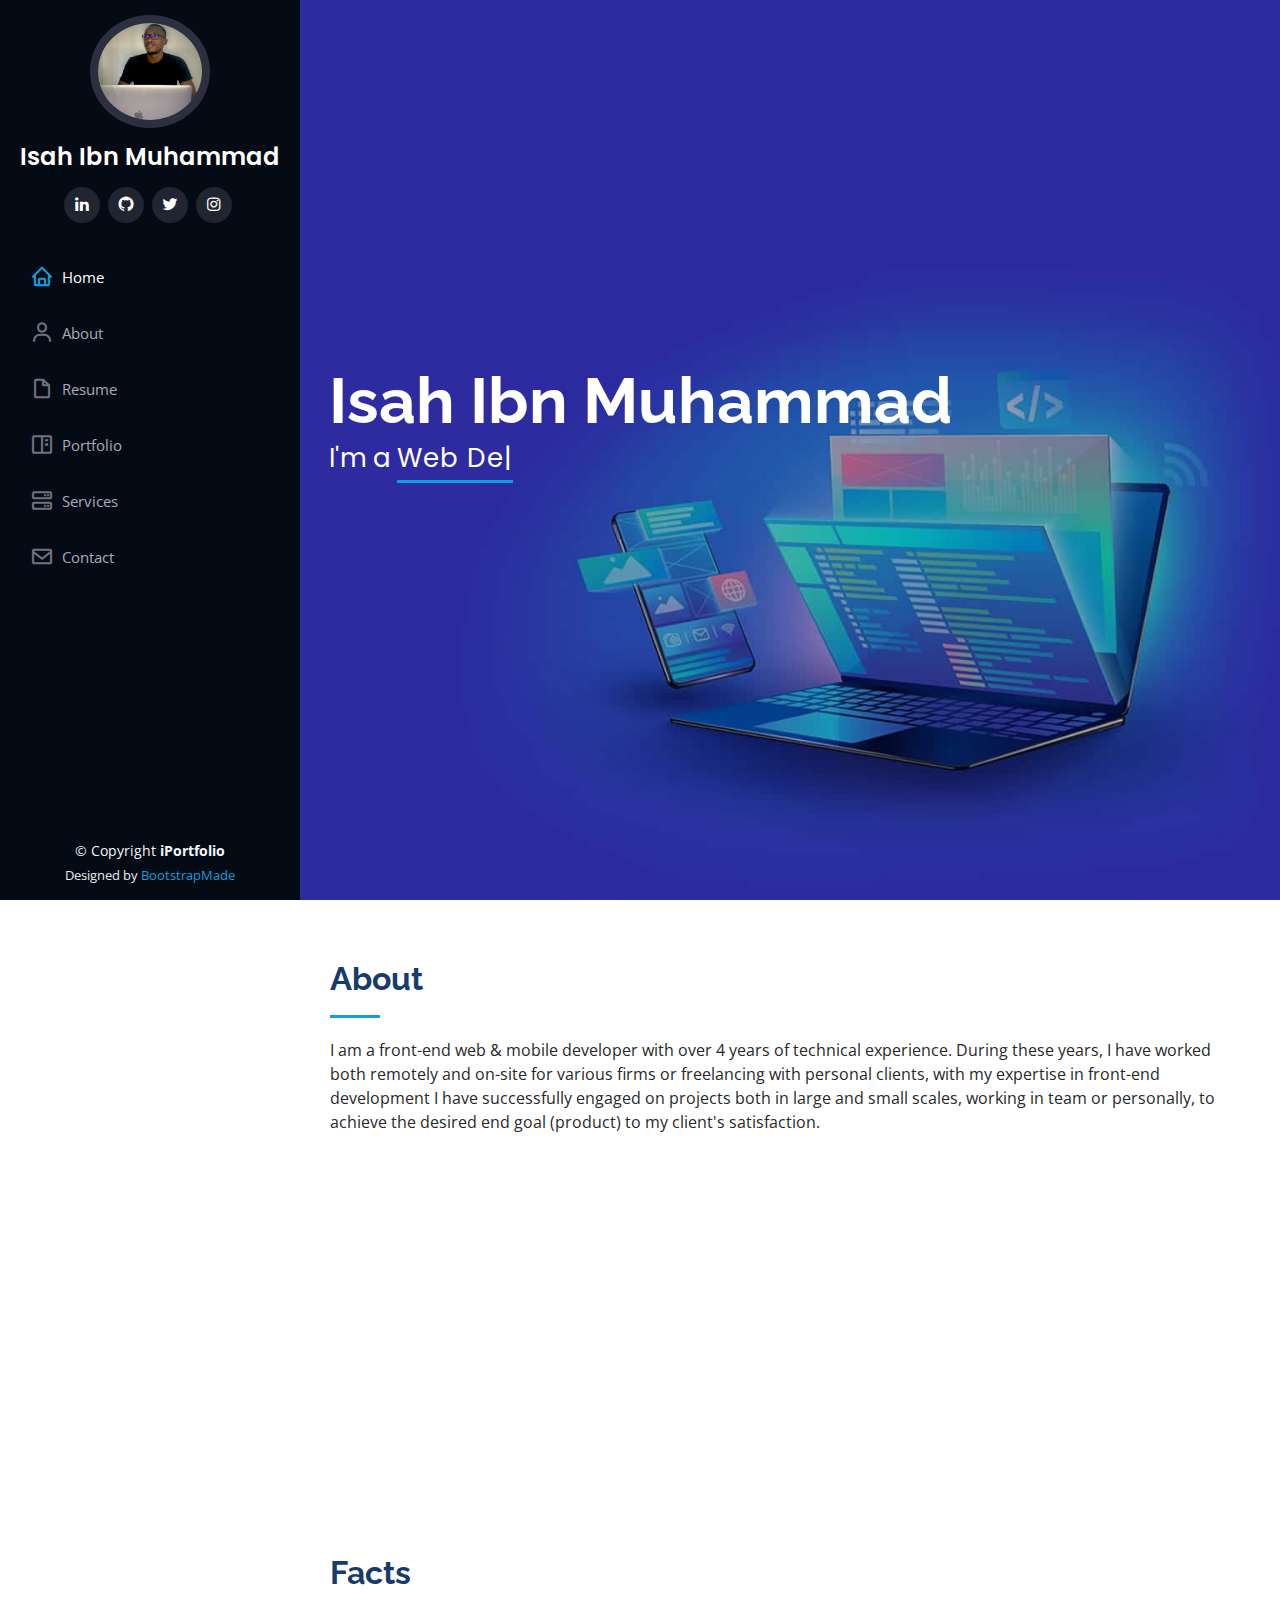
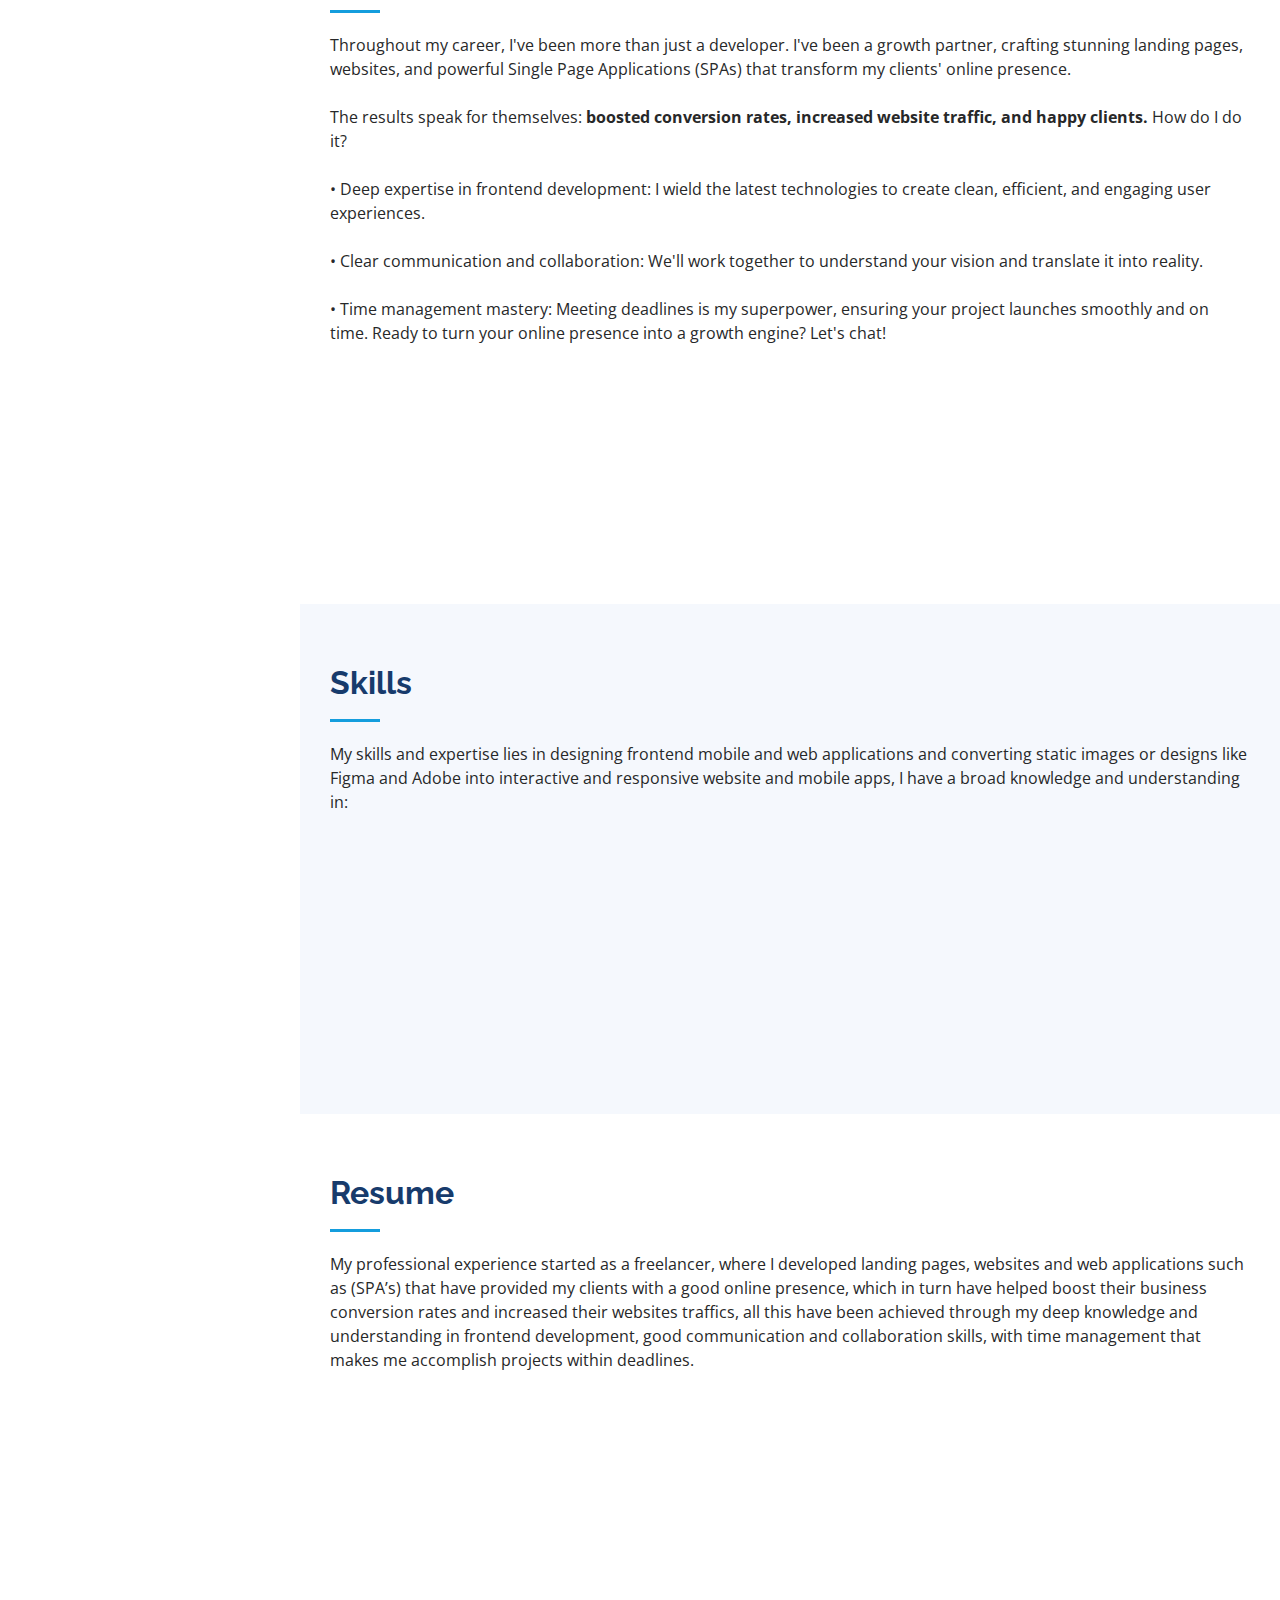
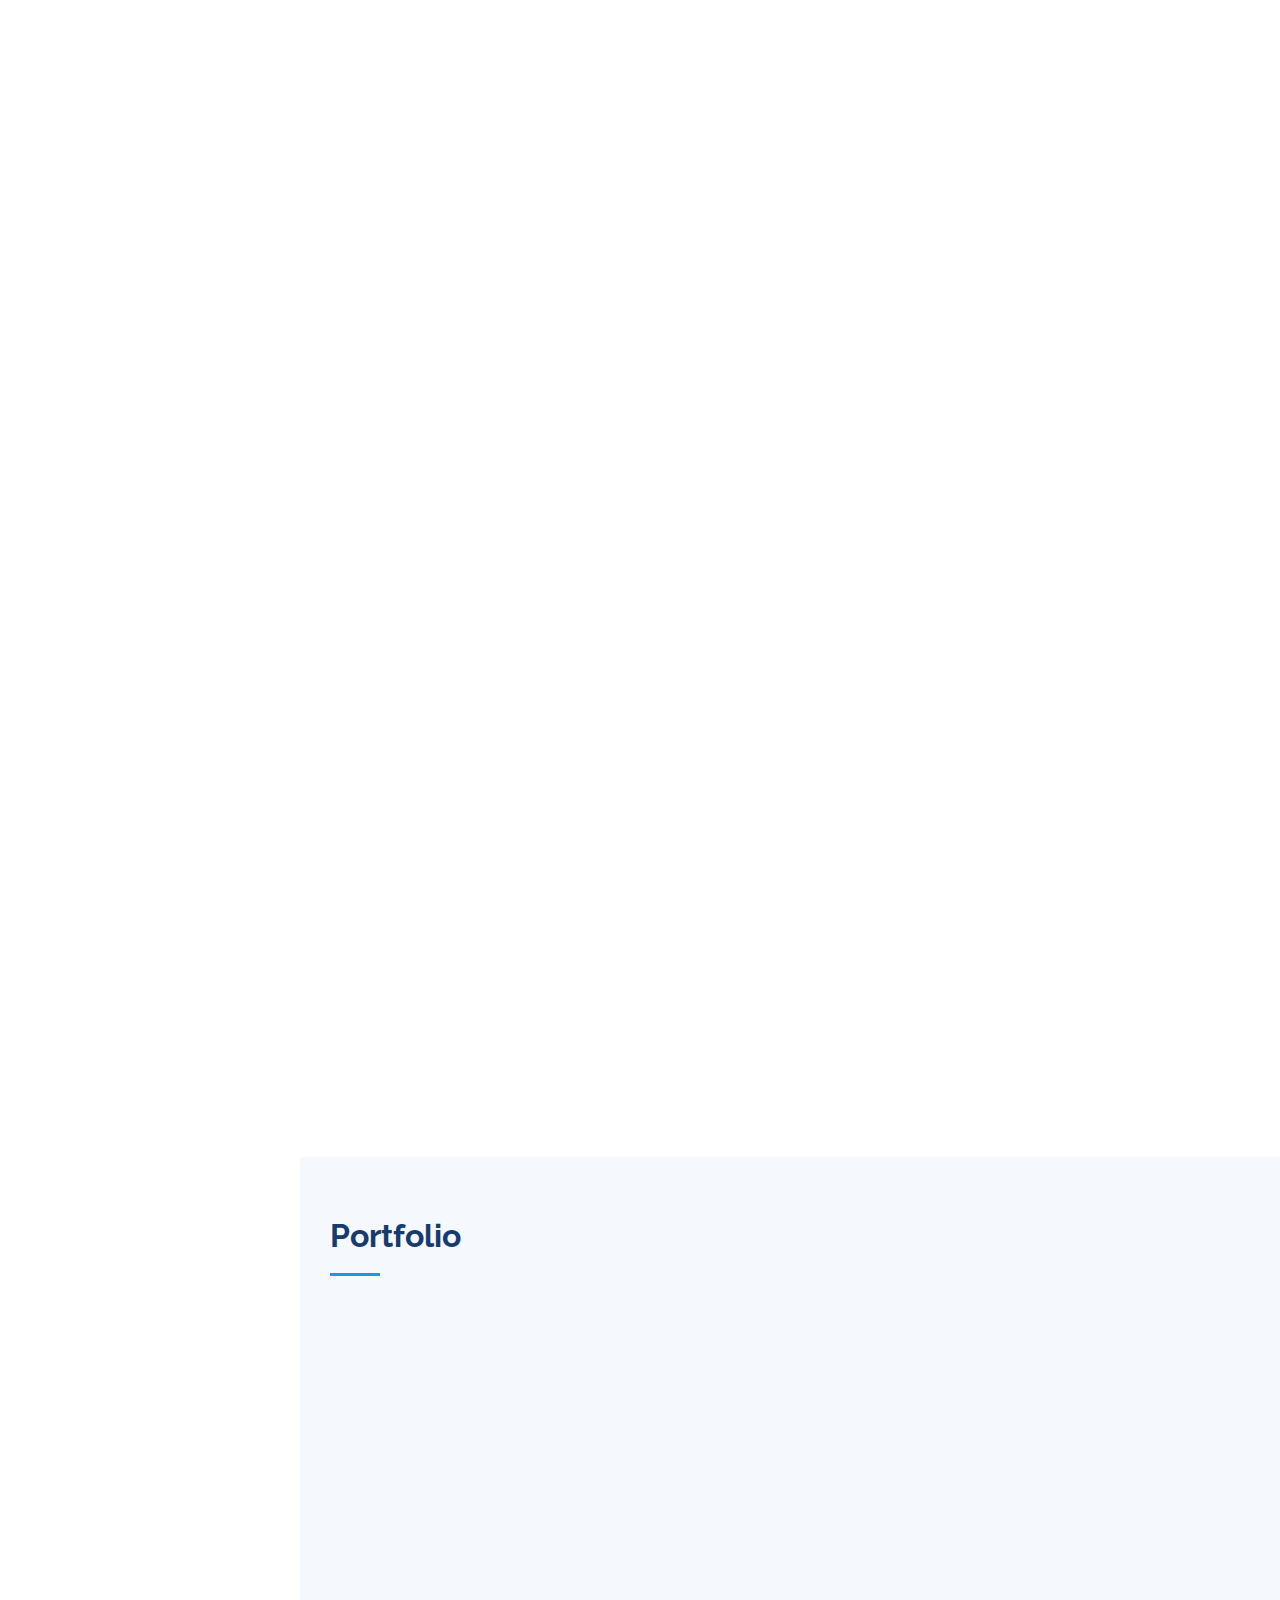
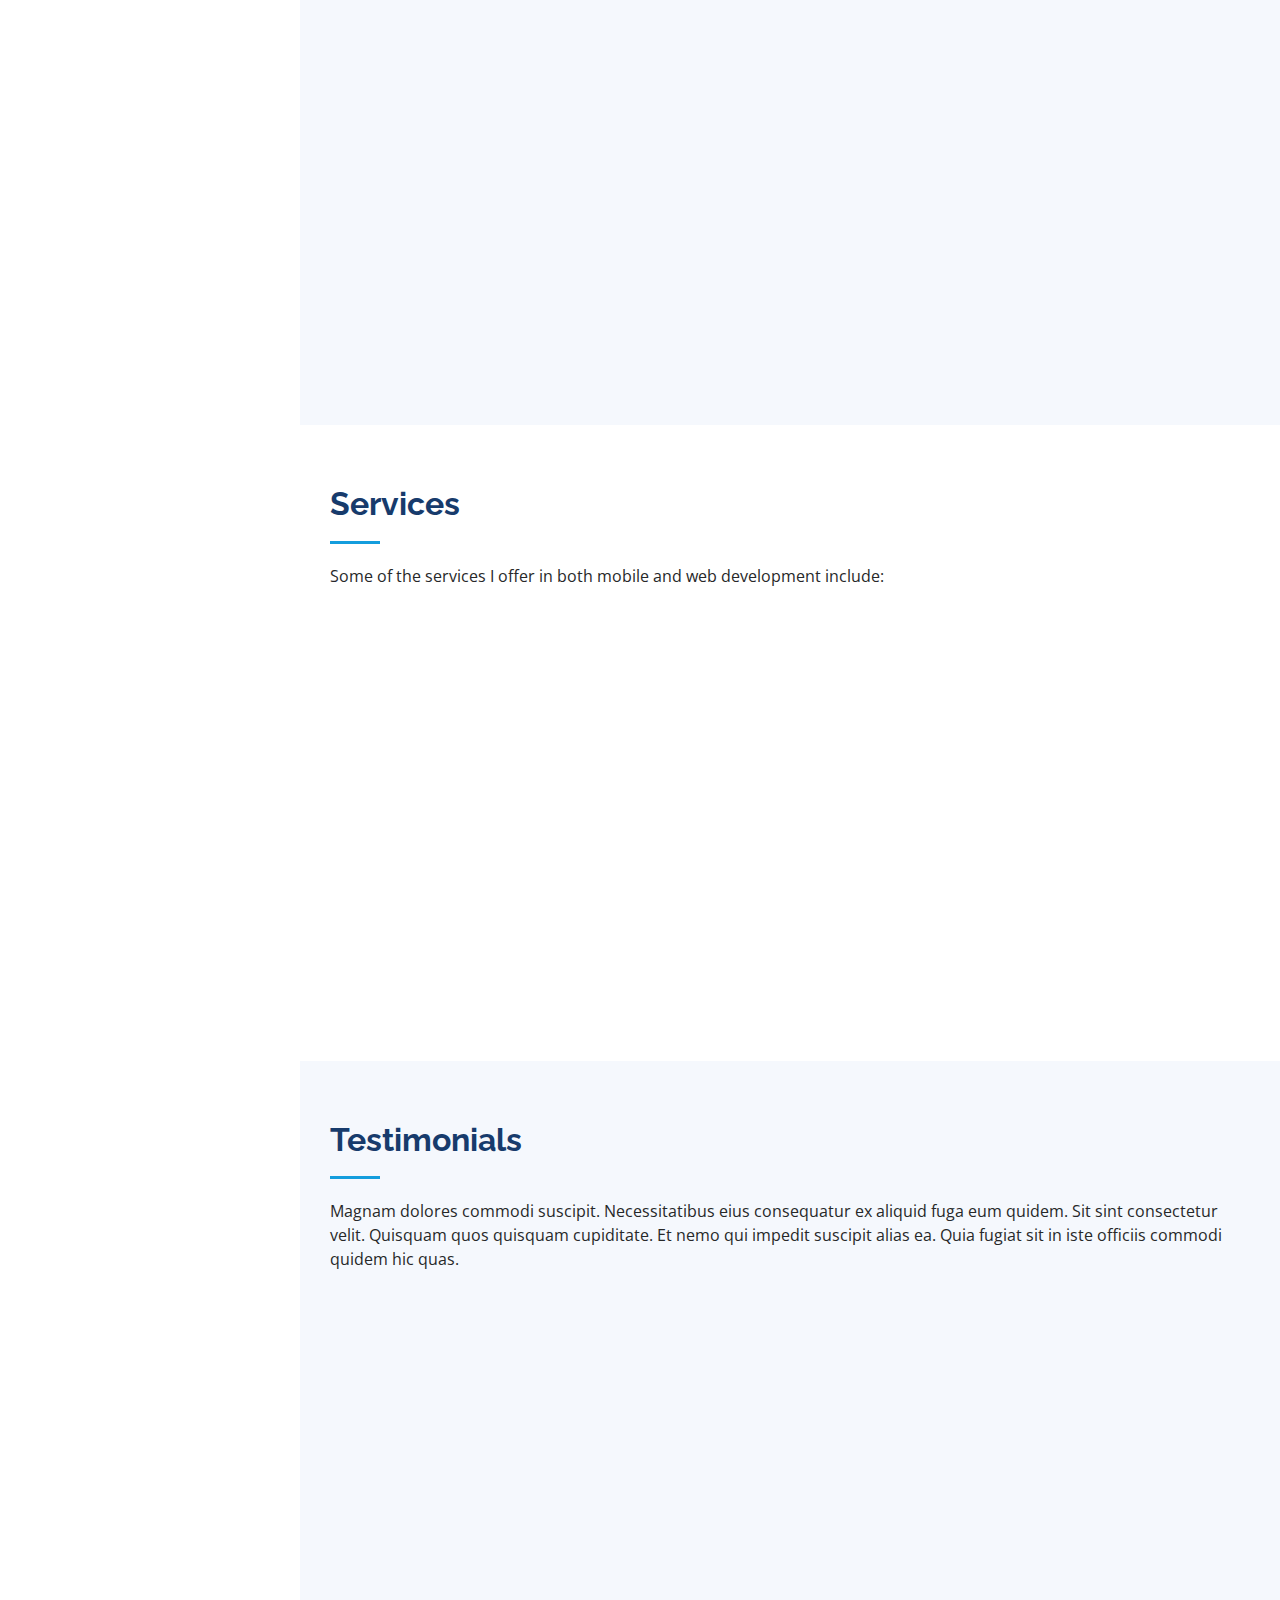
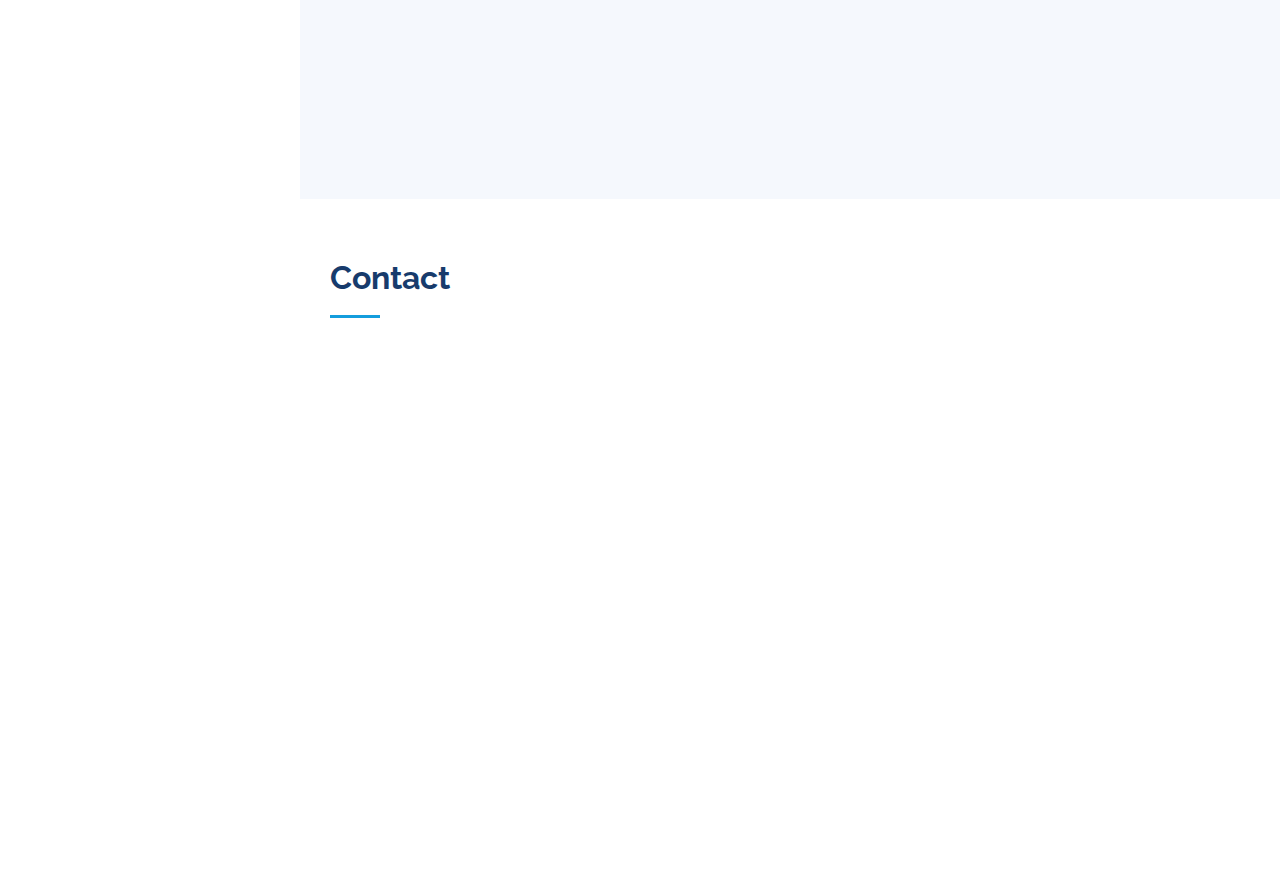
<file: index.html>
<!DOCTYPE html>
<html lang="en">

<head>
  <meta charset="utf-8">
  <meta content="width=device-width, initial-scale=1.0" name="viewport">

  <title>iPortfolio Bootstrap Template - Index</title>
  <meta content="" name="description">
  <meta content="" name="keywords">

  <!-- Favicons -->
  <link href="assets/img/favicon.png" rel="icon">
  <link href="assets/img/apple-touch-icon.png" rel="apple-touch-icon">

  <!-- Google Fonts -->
  <link href="https://fonts.googleapis.com/css?family=Open+Sans:300,300i,400,400i,600,600i,700,700i|Raleway:300,300i,400,400i,500,500i,600,600i,700,700i|Poppins:300,300i,400,400i,500,500i,600,600i,700,700i" rel="stylesheet">

  <!-- Vendor CSS Files -->
  <link href="assets/vendor/aos/aos.css" rel="stylesheet">
  <link href="assets/vendor/bootstrap/css/bootstrap.min.css" rel="stylesheet">
  <link href="assets/vendor/bootstrap-icons/bootstrap-icons.css" rel="stylesheet">
  <link href="assets/vendor/boxicons/css/boxicons.min.css" rel="stylesheet">
  <link href="assets/vendor/glightbox/css/glightbox.min.css" rel="stylesheet">
  <link href="assets/vendor/swiper/swiper-bundle.min.css" rel="stylesheet">

  <!-- Template Main CSS File -->
  <link href="assets/css/style.css" rel="stylesheet">

  <!-- =======================================================
  * Template Name: iPortfolio
  * Updated: Nov 17 2023 with Bootstrap v5.3.2
  * Template URL: https://bootstrapmade.com/iportfolio-bootstrap-portfolio-websites-template/
  * Author: BootstrapMade.com
  * License: https://bootstrapmade.com/license/
  ======================================================== -->
</head>

<body>

  <!-- ======= Mobile nav toggle button ======= -->
  <i class="bi bi-list mobile-nav-toggle d-xl-none"></i>

  <!-- ======= Header ======= -->
  <header id="header">
    <div class="d-flex flex-column">

      <div class="profile">
        <img src="assets/img/IMG_7583.JPEG" alt="" class="img-fluid rounded-circle">
        <h1 class="text-light"><a href="index.html">Isah Ibn Muhammad</a></h1>
        <div class="social-links mt-3 text-center">
          <a target="_blank" href="https://www.linkedin.com/in/isah-muhammad-5046b125a/" class="linkedin"><i class="bx bxl-linkedin"></i></a>
          <a target="_blank" href="https://github.com/Officialibn1" class="google-plus"><i class="bx bxl-github"></i></a>
          <a target="_blank" href="https://twitter.com/__ibn1" class="twitter"><i class="bx bxl-twitter"></i></a>
          <a target="_blank" href="https://instagram.com/__ibn1?igshid=NGVhN2U2NjQ0Yg%3D%3D&utm_source=qr" class="instagram"><i class="bx bxl-instagram"></i></a>
        </div>
      </div>

      <nav id="navbar" class="nav-menu navbar">
        <ul>
          <li><a href="#hero" class="nav-link scrollto active"><i class="bx bx-home"></i> <span>Home</span></a></li>
          <li><a href="#about" class="nav-link scrollto"><i class="bx bx-user"></i> <span>About</span></a></li>
          <li><a href="#resume" class="nav-link scrollto"><i class="bx bx-file-blank"></i> <span>Resume</span></a></li>
          <li><a href="#portfolio" class="nav-link scrollto"><i class="bx bx-book-content"></i> <span>Portfolio</span></a></li>
          <li><a href="#services" class="nav-link scrollto"><i class="bx bx-server"></i> <span>Services</span></a></li>
          <li><a href="#contact" class="nav-link scrollto"><i class="bx bx-envelope"></i> <span>Contact</span></a></li>
        </ul>
      </nav><!-- .nav-menu -->
    </div>
  </header><!-- End Header -->

  <!-- ======= Hero Section ======= -->
  <section id="hero" class="d-flex flex-column justify-content-center align-items-center">
    <div class="hero-container" data-aos="fade-in">
      <h1>Isah Ibn Muhammad</h1>
      <p>I'm a <span class="typed" data-typed-items=" Web Designer & Developer, Mobile Developer and a Freelancer."></span></p>
    </div>
  </section><!-- End Hero -->

  <main id="main">

    <!-- ======= About Section ======= -->
    <section id="about" class="about">
      <div class="container">

        <div class="section-title">
          <h2>About</h2>
          <p>I am a front-end web & mobile developer with over 4 years of technical experience. During these years, I have worked both remotely and on-site for various firms or freelancing with personal clients, with my expertise in front-end development I have successfully engaged on projects both in large and small scales, working in team or personally, to achieve the desired end goal (product) to my client's satisfaction.
          </p>
        </div>

        <div class="row">
          <div class="col-lg-4" data-aos="fade-right">
            <img src="assets/img/IMG_7583.JPEG" class="img-fluid" alt="">
          </div>
          <div class="col-lg-8 pt-4 pt-lg-0 content" data-aos="fade-left">
            <h3>Mobile Developer &amp; Web Developer/Designer.</h3>
            <p class="fst-italic">
              Hare is a little details about my biography.
            </p>
            <div class="row">
              <div class="col-lg-6">
                <ul>
                  <li><i class="bi bi-chevron-right"></i> <strong>Website:</strong> <span>Under Construction</span></li>
                  <li><i class="bi bi-chevron-right"></i> <strong>Phone:</strong> <span>+234 903 8880 282</span></li>
                  <li><i class="bi bi-chevron-right"></i> <strong>City:</strong> <span>Abuja, Nigeria.</span></li>
                  <li><i class="bi bi-chevron-right"></i> <strong>Freelance:</strong> <span>Available</span></li>
                </ul>
              </div>
              <div class="col-lg-6">
                <ul>
                  <li><i class="bi bi-chevron-right"></i> <strong>Associate Degree:</strong> <span>Diploma in Web Development</span></li>
                  <li><i class="bi bi-chevron-right"></i> <strong>Degree:</strong> <span>BSc in Computer Science</span></li>
                  <li><i class="bi bi-chevron-right"></i> <strong>PhEmailone:</strong> <span>officialibn001@gmail.com</span></li>
                </ul>
              </div>
            </div>
            <!-- <p>
              Officiis eligendi itaque labore et dolorum mollitia officiis optio vero. Quisquam sunt adipisci omnis et ut. Nulla accusantium dolor incidunt officia tempore. Et eius omnis.
              Cupiditate ut dicta maxime officiis quidem quia. Sed et consectetur qui quia repellendus itaque neque. Aliquid amet quidem ut quaerat cupiditate. Ab et eum qui repellendus omnis culpa magni laudantium dolores.
            </p> -->
          </div>
        </div>

      </div>
    </section><!-- End About Section -->

    <!-- ======= Facts Section ======= -->
    <section id="facts" class="facts">
      <div class="container">

        <div class="section-title">
          <h2>Facts</h2>
          <p>Throughout my career, I've been more than just a developer. I've been a growth partner, crafting stunning landing pages, websites, and powerful Single Page Applications (SPAs) that transform my clients' online presence.
<br><br>
            The results speak for themselves: <b>boosted conversion rates, increased website traffic, and happy clients.</b> How do I do it? <br><br>
            
            • Deep expertise in frontend development: I wield the latest technologies to create clean, efficient, and engaging user experiences. <br><br>
            • Clear communication and collaboration: We'll work together to understand your vision and translate it into reality. <br><br>
            • Time management mastery: Meeting deadlines is my superpower, ensuring your project launches smoothly and on time.
            Ready to turn your online presence into a growth engine? Let's chat!
            
            </p>
        </div>

        <div class="row no-gutters">

          <!-- <div class="col-lg-3 col-md-6 d-md-flex align-items-md-stretch" data-aos="fade-up">
            <div class="count-box">
              <i class="bi bi-emoji-smile"></i>
              <span data-purecounter-start="0" data-purecounter-end="24" data-purecounter-duration="1" class="purecounter"></span>
              <p><strong>Happy Clients</strong> Total number of satisfied client's I've worked with.</p>
            </div>
          </div> -->

          <div class="col-lg-3 col-md-6 d-md-flex align-items-md-stretch" data-aos="fade-up" data-aos-delay="100">
            <div class="count-box">
              <i class="bi bi-journal-richtext"></i>
              <span data-purecounter-start="0" data-purecounter-end="11" data-purecounter-duration="3" class="purecounter"></span>
              <p><strong>Client Projects</strong> Total projects for client's</p>
            </div>
          </div>

          <div class="col-lg-3 col-md-6 d-md-flex align-items-md-stretch" data-aos="fade-up" data-aos-delay="100">
            <div class="count-box">
              <i class="bi bi-journal-richtext"></i>
              <span data-purecounter-start="0" data-purecounter-end="26" data-purecounter-duration="5" class="purecounter"></span>
              <p><strong>Personal Projects</strong> Total personal projects</p>
            </div>
          </div>

          <div class="col-lg-3 col-md-6 d-md-flex align-items-md-stretch" data-aos="fade-up" data-aos-delay="200">
            <div class="count-box">
              <i class="bi bi-headset"></i>
              <span data-purecounter-start="0" data-purecounter-end="1453" data-purecounter-duration="3" class="purecounter"></span>
              <p><strong>Hours Of Work</strong> My total work hours</p>
            </div>
          </div>

          <div class="col-lg-3 col-md-6 d-md-flex align-items-md-stretch" data-aos="fade-up" data-aos-delay="300">
            <div class="count-box">
              <i class="bi bi-people"></i>
              <span data-purecounter-start="0" data-purecounter-end="5" data-purecounter-duration="1" class="purecounter"></span>
              <p><strong>Team Worked</strong> Teams I've worked with.</p>
            </div>
          </div>

        </div>

      </div>
    </section><!-- End Facts Section -->

    <!-- ======= Skills Section ======= -->
    <section id="skills" class="skills section-bg">
      <div class="container">

        <div class="section-title">
          <h2>Skills</h2>
          <p>My skills and expertise lies in designing frontend mobile and web applications and converting static images or designs like Figma and Adobe into interactive and responsive website and mobile apps, I have a broad knowledge and understanding in:
          </p>
        </div>

        <div class="row skills-content">

          <div class="col-lg-4" data-aos="fade-up">

            <div class="progress">
              <span class="skill">HTML <i class="val">Years: 5+</i></span>
             
            </div>

            <div class="progress">
              <span class="skill">CSS <i class="val">Years: 5+</i></span>
              
            </div>

            <div class="progress">
              <span class="skill">SCSS <i class="val">Years: 5+</i></span>
              
            </div>

            <div class="progress">
              <span class="skill">tailwind css <i class="val">Years: 5+</i></span>
              
            </div>

            <div class="progress">
              <span class="skill">JavaScript <i class="val">Years: 5+</i></span>
              
            </div>


          </div>

          <div class="col-lg-4" data-aos="fade-up">

            <div class="progress">
              <span class="skill">React <i class="val">Years: 4+</i></span>
             
            </div>

            <div class="progress">
              <span class="skill">React Native<i class="val">Years: 2+</i></span>
             
            </div>

            <div class="progress">
              <span class="skill">NextJS <i class="val">Years: 3+</i></span>
              
            </div>
            

            <div class="progress">
              <span class="skill">Expo <i class="val">Years: 2+</i></span>
              
            </div>
            
            <div class="progress">
              <span class="skill">TypeScript <i class="val">Years: 3+</i></span>
              
            </div>

          </div>

          <div class="col-lg-4" data-aos="fade-up" data-aos-delay="100">

            <div class="progress">
              <span class="skill">Redux/redux-toolkit <i class="val">Years: 3+</i></span>
              
            </div>

            <div class="progress">
              <span class="skill">Styled-components <i class="val">Years: 3+</i></span>
              
            </div>

            <div class="progress">
              <span class="skill">Git/GitHub <i class="val">Years: 5+</i></span>
              
            </div>

            <div class="progress">
              <span class="skill">Sanity/CMS <i class="val">Years: 2+</i></span>
             
            </div>

            <div class="progress">
              <span class="skill">shadcn <i class="val">Years: 1+</i></span>
             
            </div>

          </div>

        </div>

      </div>
    </section><!-- End Skills Section -->

    <!-- ======= Resume Section ======= -->
    <section id="resume" class="resume">
      <div class="container">

        <div class="section-title">
          <h2>Resume</h2>
          <p>My professional experience started as a freelancer, where I developed landing pages, websites and web applications such as (SPA’s) that have provided my clients with a good online presence, which in turn have helped boost their business conversion rates and increased their websites traffics, all this have been achieved through my deep knowledge and understanding in frontend development, good communication and collaboration skills, with time management that makes me accomplish projects within deadlines.</p>
        </div>

        <div class="row">
          <div class="col-lg-6" data-aos="fade-up">
            <h3 class="resume-title">Summary</h3>
            <div class="resume-item pb-0">
              <h4>Isah Ibn Muhammad</h4>
              <p><em>I am a detailed oriented and result- driven frontend developer with over 4 years of experience working with frontend technologies such as HTML, CSS, JavaScript ES6+, I’m also experienced in working with frameworks and libraries such as React, NextJS, Tailwind CSS and many others that helps in streamlining the development process of frontend projects, I am highly adept at working on both independent and collaborative projects.</em></p>
              <ul>
                <li>Graki, Abuja Nigeria</li>
                <li>+234 903 8880 282</li>
                <li>officialibn001@gmail.com</li>
              </ul>
            </div>

            <h3 class="resume-title">Education</h3>
            <div class="resume-item">
              <h4>Diploma in Web Development</h4>
              <h5>2017 - 2018</h5>
              <p><em>Amitec Computer Institute, Minna Nigeria.</em></p>
              <p>My career in web development started when a friend introduced me to web development. Not knowing what web design/development is, I decided to enroll in a web development course for a period of 4 months and I graduated with an upper credit (3.85).
                
                </p>
            </div>
            <div class="resume-item">
              <h4>BSc in Computer Science</h4>
              <h5>2018 - 2024</h5>
              <p><em>Ibrahim Badamassi Babangida University, Lapai, Nigeria.</em></p>
              <p>I enrolled in this degree to advance my knowledge in the field of computer science and to acquire my first bachelor's degree, which I will be done with in the first quarter of 2024.</p>
            </div>
          </div>
          <div class="col-lg-6" data-aos="fade-up" data-aos-delay="100">
            <h3 class="resume-title">Professional Experience</h3>
            <div class="resume-item">
              <h4>Frontend Developer</h4>
              <h5>2018 - Present</h5>
              <p><em>Freelancing </em></p>
              <ul>
                <li>Performance Optimization & Responsive Design Implementation
                  (60% + boost in conversion rate, due to increased accessibility on
                  smaller screen devices.)</li>
                <li>Search Engine Optimization (30% + increase in search ranking).</li>
                <li>Improved Conversion Rates & Increased Website Traffic with
                  over 30% in reviews from some of my clients.</li>
                <li>New Feature Implementation & Bug Fixings.</li>
              </ul>
            </div>
            
            <div class="resume-item">
              <h4>Frontend Developer</h4>
              <h5>2021 - Present</h5>
              <p><em>Eduflix Limited, Abuja Nigeria. </em></p>
              <ul>
                <li>Converted traditional websites into SPA that enhanced performance optimization and SEO by over 45%.</li>
                <li>Modified UI’s that increased sales and leads for clients with over 30% (Written in a feedback from one of their clients). </li>
                <li>New Feature Implementation & Bug Fixings.</li>
              </ul>
            </div>
            
            
            <div class="resume-item">
              <h4>Frontend Developer</h4>
              <h5>2022 - Present</h5>
              <p><em>Silex Secure, Abuja Nigeria. </em></p>
              <ul>
                <li>Engineered various SPA’s using the latest front-end libraries such
                  as Next.JS, helping in boosting website speed and experience
                  with over 45%.</li>
                <li>Updated their existing components to utilize the latest front-end
                  techniques such as SSR & SSG helping in SEO and boosting
                  website traffic by over 30% (As mentioned in a client's feedback).
                  </li>
                <li>Introduced and engineered new component library for the firm
                  using powerful React frameworks such as Styled-Components to design reusable UI components, helping in speeding up development process with less maintenance and bug fixing costs by more than 30% (As mentioned by one of their Tech-Lead manager).</li>
              </ul>
            </div>
            
          </div>
        </div>

      </div>
    </section><!-- End Resume Section -->

    <!-- ======= Portfolio Section ======= -->
    <section id="portfolio" class="portfolio section-bg">
      <div class="container">

        <div class="section-title">
          <h2>Portfolio</h2>
          <!-- <p>.</p> -->
        </div>

        <div class="row" data-aos="fade-up">
          <div class="col-lg-12 d-flex justify-content-center">
            <ul id="portfolio-flters">
              <li data-filter="*" class="filter-active">All</li>
              <li data-filter=".filter-web">Web</li>
              <li data-filter=".filter-app">Mobile</li>
              <!-- <li data-filter=".filter-card">Card</li> -->
            </ul>
          </div>
        </div>

        <div class="row portfolio-container" data-aos="fade-up" data-aos-delay="100">

          <div class="col-lg-4 col-md-6 portfolio-item filter-web">
            <div class="portfolio-wrap">
              <img src="assets/img/portfolio/Wize.png" class="img-fluid" alt="">
              <div class="portfolio-links">
                <a href="assets/img/portfolio/Wize.png" data-gallery="portfolioGallery" class="portfolio-lightbox" title="Wize Investment"><i class="bx bx-plus"></i></a>
                <a href="wize-details.html" title="Wize Investment"><i class="bx bx-link"></i></a>
              </div>
            </div>
          </div>

          <div class="col-lg-4 col-md-6 portfolio-item filter-web">
            <div class="portfolio-wrap">
              <img src="assets/img/portfolio/Helpdesk.png" class="img-fluid" alt="">
              <div class="portfolio-links">
                <a href="assets/img/portfolio/Helpdesk.png" data-gallery="portfolioGallery" class="portfolio-lightbox" title="Company help desk to creaitng issues and making queries."><i class="bx bx-plus"></i></a>
                <a href="helpdesk-details.html" title="Company help desk to creaitng issues and making queries."><i class="bx bx-link"></i></a>
              </div>
            </div>
          </div>

          <div class="col-lg-4 col-md-6 portfolio-item filter-web">
            <div class="portfolio-wrap">
              <img src="assets/img/portfolio/Arik.png" class="img-fluid" alt="">
              <div class="portfolio-links">
                <a href="assets/img/portfolio/Arik.png" data-gallery="portfolioGallery" class="portfolio-lightbox" title="Arik Airline."><i class="bx bx-plus"></i></a>
                <a href="arik-details.html" title="Arik Airline."><i class="bx bx-link"></i></a>
              </div>
            </div>
          </div>

          <div class="col-lg-4 col-md-6 portfolio-item filter-web">
            <div class="portfolio-wrap">
              <img src="assets/img/portfolio/FinTech.png" class="img-fluid" alt="">
              <div class="portfolio-links">
                <a href="assets/img/portfolio/FinTech.png" data-gallery="portfolioGallery" class="portfolio-lightbox" title="Fintech Pension"><i class="bx bx-plus"></i></a>
                <a href="fintech-details.html" title="More Details"><i class="bx bx-link"></i></a>
              </div>
            </div>
          </div>

        

          <div class="col-lg-4 col-md-6 portfolio-item filter-web">
            <div class="portfolio-wrap">
              <img src="assets/img/portfolio/Seaco.png" class="img-fluid" alt="">
              <div class="portfolio-links">
                <a href="assets/img/portfolio/Seaco.png" data-gallery="portfolioGallery" class="portfolio-lightbox" title="Saeco Coffee"><i class="bx bx-plus"></i></a>
                <a href="saeco-details.html" title="More Details"><i class="bx bx-link"></i></a>
              </div>
            </div>
          </div>


          <div class="col-lg-4 col-md-6 portfolio-item filter-app">
            <div class="portfolio-wrap">
              <img src="assets/img/portfolio/fleet.png" class="img-fluid" alt="">
              <div class="portfolio-links">
                <a href="assets/img/portfolio/fleet.png" data-gallery="portfolioGallery" class="portfolio-lightbox" title="Uber Trycycle"><i class="bx bx-plus"></i></a>
                <a href="fleet-details.html" title="More Details"><i class="bx bx-link"></i></a>
              </div>
            </div>
          </div>

        </div>

      </div>
    </section><!-- End Portfolio Section -->

    <!-- ======= Services Section ======= -->
    <section id="services" class="services">
      <div class="container">

        <div class="section-title">
          <h2>Services</h2>
          <p>Some of the services I offer in both mobile and web development include:</p>
        </div>

        <div class="row">
          <div class="col-lg-4 col-md-6 icon-box" data-aos="fade-up">
              <div class="icon"><i class="bi bi-briefcase"></i></div>
              <h4 class="title"><a href="">Frontend Web Development</a></h4>
              <p class="description">Crafting engaging user interfaces with cutting-edge technologies to bring your web presence to life.</p>
          </div>
          <div class="col-lg-4 col-md-6 icon-box" data-aos="fade-up" data-aos-delay="100">
              <div class="icon"><i class="bi bi-card-checklist"></i></div>
              <h4 class="title"><a href="">Mobile Development</a></h4>
              <p class="description">Building intuitive mobile applications that resonate with your users, ensuring seamless experiences across devices.</p>
          </div>
          <div class="col-lg-4 col-md-6 icon-box" data-aos="fade-up" data-aos-delay="200">
              <div class="icon"><i class="bi bi-bar-chart"></i></div>
              <h4 class="title"><a href="">SEO/Lead Improvement</a></h4>
              <p class="description">Optimizing your online presence to increase visibility, attract quality leads, and drive business growth.</p>
          </div>
          <div class="col-lg-4 col-md-6 icon-box" data-aos="fade-up" data-aos-delay="300">
              <div class="icon"><i class="bi bi-binoculars"></i></div>
              <h4 class="title"><a href="">Bug Fixing</a></h4>
              <p class="description">Identifying and resolving software bugs swiftly to ensure smooth functionality and user satisfaction.</p>
          </div>
          <div class="col-lg-4 col-md-6 icon-box" data-aos="fade-up" data-aos-delay="400">
              <div class="icon"><i class="bi bi-brightness-high"></i></div>
              <h4 class="title"><a href="">Website Enhancement</a></h4>
              <p class="description">Elevating your website's performance and user experience through strategic enhancements and optimizations.</p>
          </div>
          <div class="col-lg-4 col-md-6 icon-box" data-aos="fade-up" data-aos-delay="500">
              <div class="icon"><i class="bi bi-calendar4-week"></i></div>
              <h4 class="title"><a href="">Content & Blog Writing</a></h4>
              <p class="description">Producing compelling and informative content tailored to your audience to drive engagement and establish thought leadership.</p>
          </div>
      </div>
      

      </div>
    </section><!-- End Services Section -->

    <!-- ======= Testimonials Section ======= -->
    <section id="testimonials" class="testimonials section-bg">
      <div class="container">

        <div class="section-title">
          <h2>Testimonials</h2>
          <p>Magnam dolores commodi suscipit. Necessitatibus eius consequatur ex aliquid fuga eum quidem. Sit sint consectetur velit. Quisquam quos quisquam cupiditate. Et nemo qui impedit suscipit alias ea. Quia fugiat sit in iste officiis commodi quidem hic quas.</p>
        </div>

        <div class="testimonials-slider swiper" data-aos="fade-up" data-aos-delay="100">
          <div class="swiper-wrapper">

            <div class="swiper-slide">
              <div class="testimonial-item" data-aos="fade-up" data-aos-delay="300">
                <p>
                  <i class="bx bxs-quote-alt-left quote-icon-left"></i>
                  I had a really great experience working with Isah Ibn, he is a developer who really understands what he is doing and is willing to provide insights and recommendations on what to do to make your work stand out. He helped me create a very intuitive landing page that reflected my brands identity.
                  <i class="bx bxs-quote-alt-right quote-icon-right"></i>
                </p>
                <h3>Saifullah Hayat</h3>
                <h4>Entrepreneur</h4>
              </div>
            </div>
           
            <div class="swiper-slide">
              <div class="testimonial-item" data-aos="fade-up" data-aos-delay="300">
                <p>
                  <i class="bx bxs-quote-alt-left quote-icon-left"></i>
                  Can't recommend a better freelancer to help you with a modern looking website, our client's have made a lot of review, complementing our website and speaking positive about their experience while navigating every part of it, Ibn is really a go-to for any web service. 
                  <i class="bx bxs-quote-alt-right quote-icon-right"></i>
                </p>
                <h3>Terissah Gana</h3>
                <h4>General Manager, ISS.</h4>
              </div>
            </div>

            <div class="swiper-slide">
              <div class="testimonial-item" data-aos="fade-up" data-aos-delay="400">
                <p>
                  <i class="bx bxs-quote-alt-left quote-icon-left"></i>
                  I never believed that a well-crafted website could bring so much positive impact to a company until I awarded Isah Ibn with the project of revamping my e-commerce site for my business. Everything improved, from SEO to user experience.
                  <i class="bx bxs-quote-alt-right quote-icon-right"></i>
                </p>
                <!-- <img src="assets/img/testimonials/testimonials-5.jpg" class="testimonial-img" alt=""> -->
                <h3>Isa'ac Monday</h3>
                <h4>Entrepreneur</h4>
              </div>
            </div><!-- End testimonial item -->

          </div>
          <div class="swiper-pagination"></div>
        </div>

      </div>
    </section><!-- End Testimonials Section -->

    <!-- ======= Contact Section ======= -->
    <section id="contact" class="contact">
      <div class="container">

        <div class="section-title">
          <h2>Contact</h2>
        </div>

        <div class="row" data-aos="fade-in">

          <div class="d-flex align-items-stretch ">
            <div class="info">
              <div class="address">
                <i class="bi bi-geo-alt"></i>
                <h4>Location:</h4>
                <p>Freelancing</p>
              </div>

              <div class="email">
                <i class="bi bi-envelope"></i>
                <h4>Email:</h4>
                <p>officialibn001@gmial.com</p>
              </div>

              <div class="phone">
                <i class="bi bi-phone"></i>
                <h4>Call:</h4>
                <p>+234 903 8880 282</p>
              </div>

              <div class="phone">
                <i class="bi bi-whatsapp"></i>
                <h4>Whats App:</h4>
                <p>+234 903 8880 282</p>
              </div>

             
            </div>

          </div>

        </div>

      </div>
    </section><!-- End Contact Section -->

  </main><!-- End #main -->

  <!-- ======= Footer ======= -->
  <footer id="footer">
    <div class="container">
      <div class="copyright">
        &copy; Copyright <strong><span>iPortfolio</span></strong>
      </div>
      <div class="credits">
        <!-- All the links in the footer should remain intact. -->
        <!-- You can delete the links only if you purchased the pro version. -->
        <!-- Licensing information: https://bootstrapmade.com/license/ -->
        <!-- Purchase the pro version with working PHP/AJAX contact form: https://bootstrapmade.com/iportfolio-bootstrap-portfolio-websites-template/ -->
        Designed by <a href="https://bootstrapmade.com/">BootstrapMade</a>
      </div>
    </div>
  </footer><!-- End  Footer -->

  <a href="#" class="back-to-top d-flex align-items-center justify-content-center"><i class="bi bi-arrow-up-short"></i></a>

  <!-- Vendor JS Files -->
  <script src="assets/vendor/purecounter/purecounter_vanilla.js"></script>
  <script src="assets/vendor/aos/aos.js"></script>
  <script src="assets/vendor/bootstrap/js/bootstrap.bundle.min.js"></script>
  <script src="assets/vendor/glightbox/js/glightbox.min.js"></script>
  <script src="assets/vendor/isotope-layout/isotope.pkgd.min.js"></script>
  <script src="assets/vendor/swiper/swiper-bundle.min.js"></script>
  <script src="assets/vendor/typed.js/typed.umd.js"></script>
  <script src="assets/vendor/waypoints/noframework.waypoints.js"></script>
  <script src="assets/vendor/php-email-form/validate.js"></script>

  <!-- Template Main JS File -->
  <script src="assets/js/main.js"></script>

</body>

</html>
</file>
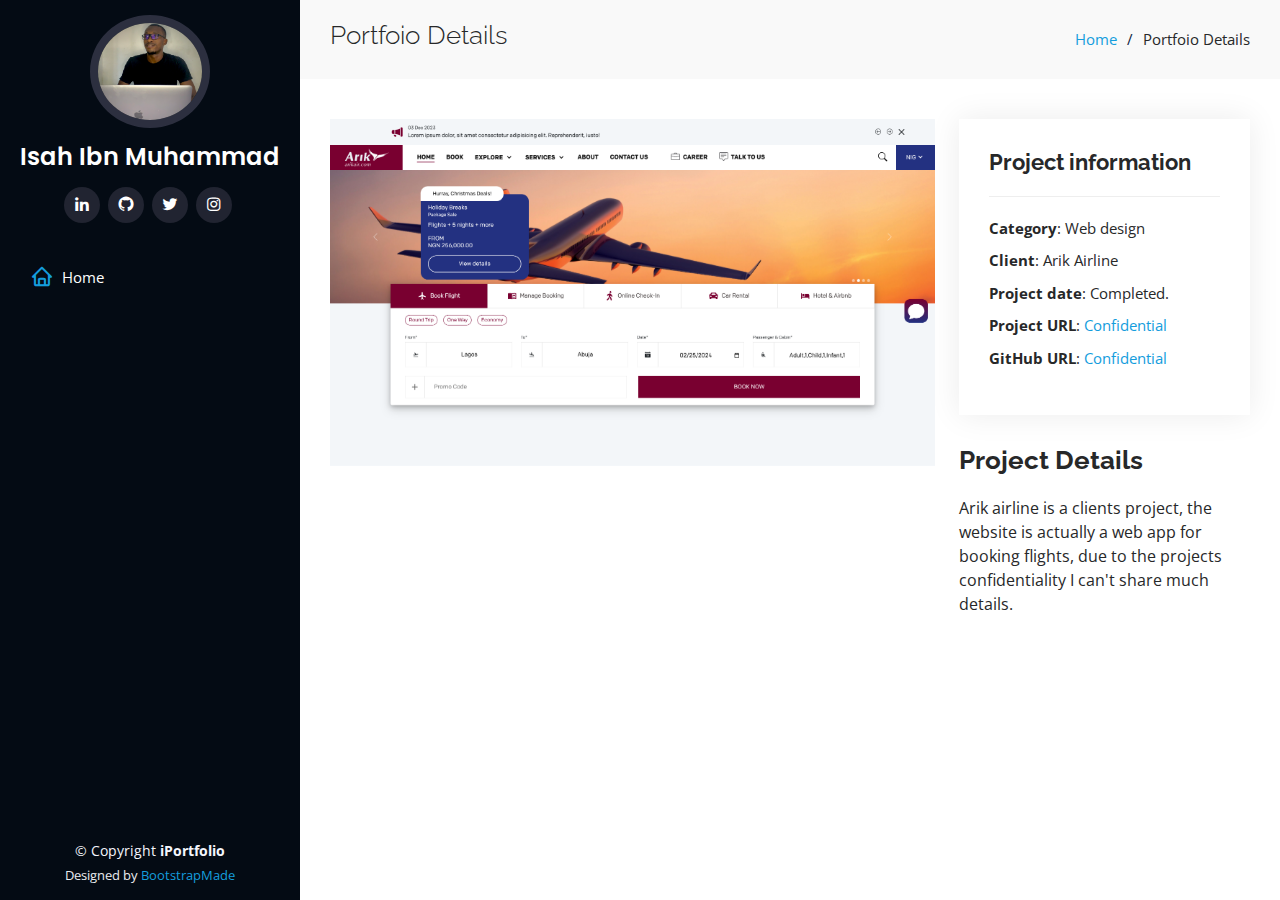
<file: arik-details.html>
<!DOCTYPE html>
<html lang="en">

<head>
  <meta charset="utf-8">
  <meta content="width=device-width, initial-scale=1.0" name="viewport">

  <title>Portfolio Details - iPortfolio Bootstrap Template</title>
  <meta content="" name="description">
  <meta content="" name="keywords">

  <!-- Favicons -->
  <link href="assets/img/favicon.png" rel="icon">
  <link href="assets/img/apple-touch-icon.png" rel="apple-touch-icon">

  <!-- Google Fonts -->
  <link href="https://fonts.googleapis.com/css?family=Open+Sans:300,300i,400,400i,600,600i,700,700i|Raleway:300,300i,400,400i,500,500i,600,600i,700,700i|Poppins:300,300i,400,400i,500,500i,600,600i,700,700i" rel="stylesheet">

  <!-- Vendor CSS Files -->
  <link href="assets/vendor/aos/aos.css" rel="stylesheet">
  <link href="assets/vendor/bootstrap/css/bootstrap.min.css" rel="stylesheet">
  <link href="assets/vendor/bootstrap-icons/bootstrap-icons.css" rel="stylesheet">
  <link href="assets/vendor/boxicons/css/boxicons.min.css" rel="stylesheet">
  <link href="assets/vendor/glightbox/css/glightbox.min.css" rel="stylesheet">
  <link href="assets/vendor/swiper/swiper-bundle.min.css" rel="stylesheet">

  <!-- Template Main CSS File -->
  <link href="assets/css/style.css" rel="stylesheet">

  <!-- =======================================================
  * Template Name: iPortfolio
  * Updated: Nov 17 2023 with Bootstrap v5.3.2
  * Template URL: https://bootstrapmade.com/iportfolio-bootstrap-portfolio-websites-template/
  * Author: BootstrapMade.com
  * License: https://bootstrapmade.com/license/
  ======================================================== -->
</head>

<body>

  <!-- ======= Mobile nav toggle button ======= -->
  <i class="bi bi-list mobile-nav-toggle d-xl-none"></i>

  <!-- ======= Header ======= -->
  <header id="header">
    <div class="d-flex flex-column">

      <div class="profile">
        <img src="assets/img/IMG_7583.JPEG" alt="" class="img-fluid rounded-circle">
        <h1 class="text-light"><a href="index.html">Isah Ibn Muhammad</a></h1>
        <div class="social-links mt-3 text-center">
          <a target="_blank" href="https://www.linkedin.com/in/isah-muhammad-5046b125a/" class="linkedin"><i class="bx bxl-linkedin"></i></a>
          <a target="_blank" href="https://github.com/Officialibn1" class="google-plus"><i class="bx bxl-github"></i></a>
          <a target="_blank" href="https://twitter.com/__ibn1" class="twitter"><i class="bx bxl-twitter"></i></a>
          <a target="_blank" href="https://instagram.com/__ibn1?igshid=NGVhN2U2NjQ0Yg%3D%3D&utm_source=qr" class="instagram"><i class="bx bxl-instagram"></i></a>
        </div>
      </div>

      
      <nav id="navbar" class="nav-menu navbar">
        <ul>
          <li><a href="index.html#portfolio" class="nav-link scrollto active"><i class="bx bx-home"></i> <span>Home</span></a></li>
          
        </ul>
      </nav><!-- .nav-menu -->



     
    </div>
  </header><!-- End Header -->

  <main id="main">

    <!-- ======= Breadcrumbs ======= -->
    <section id="breadcrumbs" class="breadcrumbs">
      <div class="container">

        <div class="d-flex justify-content-between align-items-center">
          <h2>Portfoio Details</h2>
          <ol>
            <li><a href="index.html#portfolio">Home</a></li>
            <li>Portfoio Details</li>
          </ol>
        </div>

      </div>
    </section><!-- End Breadcrumbs -->

    <!-- ======= Portfolio Details Section ======= -->
    <section id="portfolio-details" class="portfolio-details">
      <div class="container">

        <div class="row gy-4">

          <div class="col-lg-8">
            <div class="portfolio-details-slider swiper">
              <div class="swiper-wrapper align-items-center">

                <div class="swiper-slide">
                  <img src="assets/img/portfolio/Arik.png" alt="">
                </div>

              </div>
              <div class="swiper-pagination"></div>
            </div>
          </div>

          <div class="col-lg-4">
            <div class="portfolio-info">
              <h3>Project information</h3>
              <ul>
                <li><strong>Category</strong>: Web design</li>
                <li><strong>Client</strong>: Arik Airline</li>
                <li><strong>Project date</strong>: Completed.</li>
                <li><strong>Project URL</strong>: <a href="#" >Confidential</a></li>
                <li><strong>GitHub URL</strong>: <a href="#" >Confidential</a></li>
              </ul>
            </div>
            <div class="portfolio-description">
              <h2>Project Details</h2>
              <p>
               Arik airline is a clients project, the website is actually a web app for booking flights, due to the projects confidentiality I can't share much details.
              </p>
            </div>
          </div>

        </div>

      </div>
    </section><!-- End Portfolio Details Section -->

  </main><!-- End #main -->

  <!-- ======= Footer ======= -->
  <footer id="footer">
    <div class="container">
      <div class="copyright">
        &copy; Copyright <strong><span>iPortfolio</span></strong>
      </div>
      <div class="credits">
        <!-- All the links in the footer should remain intact. -->
        <!-- You can delete the links only if you purchased the pro version. -->
        <!-- Licensing information: https://bootstrapmade.com/license/ -->
        <!-- Purchase the pro version with working PHP/AJAX contact form: https://bootstrapmade.com/iportfolio-bootstrap-portfolio-websites-template/ -->
        Designed by <a href="https://bootstrapmade.com/">BootstrapMade</a>
      </div>
    </div>
  </footer><!-- End  Footer -->

  <a href="#" class="back-to-top d-flex align-items-center justify-content-center"><i class="bi bi-arrow-up-short"></i></a>

  <!-- Vendor JS Files -->
  <script src="assets/vendor/purecounter/purecounter_vanilla.js"></script>
  <script src="assets/vendor/aos/aos.js"></script>
  <script src="assets/vendor/bootstrap/js/bootstrap.bundle.min.js"></script>
  <script src="assets/vendor/glightbox/js/glightbox.min.js"></script>
  <script src="assets/vendor/isotope-layout/isotope.pkgd.min.js"></script>
  <script src="assets/vendor/swiper/swiper-bundle.min.js"></script>
  <script src="assets/vendor/typed.js/typed.umd.js"></script>
  <script src="assets/vendor/waypoints/noframework.waypoints.js"></script>
  <script src="assets/vendor/php-email-form/validate.js"></script>

  <!-- Template Main JS File -->
  <script src="assets/js/main.js"></script>

</body>

</html>
</file>
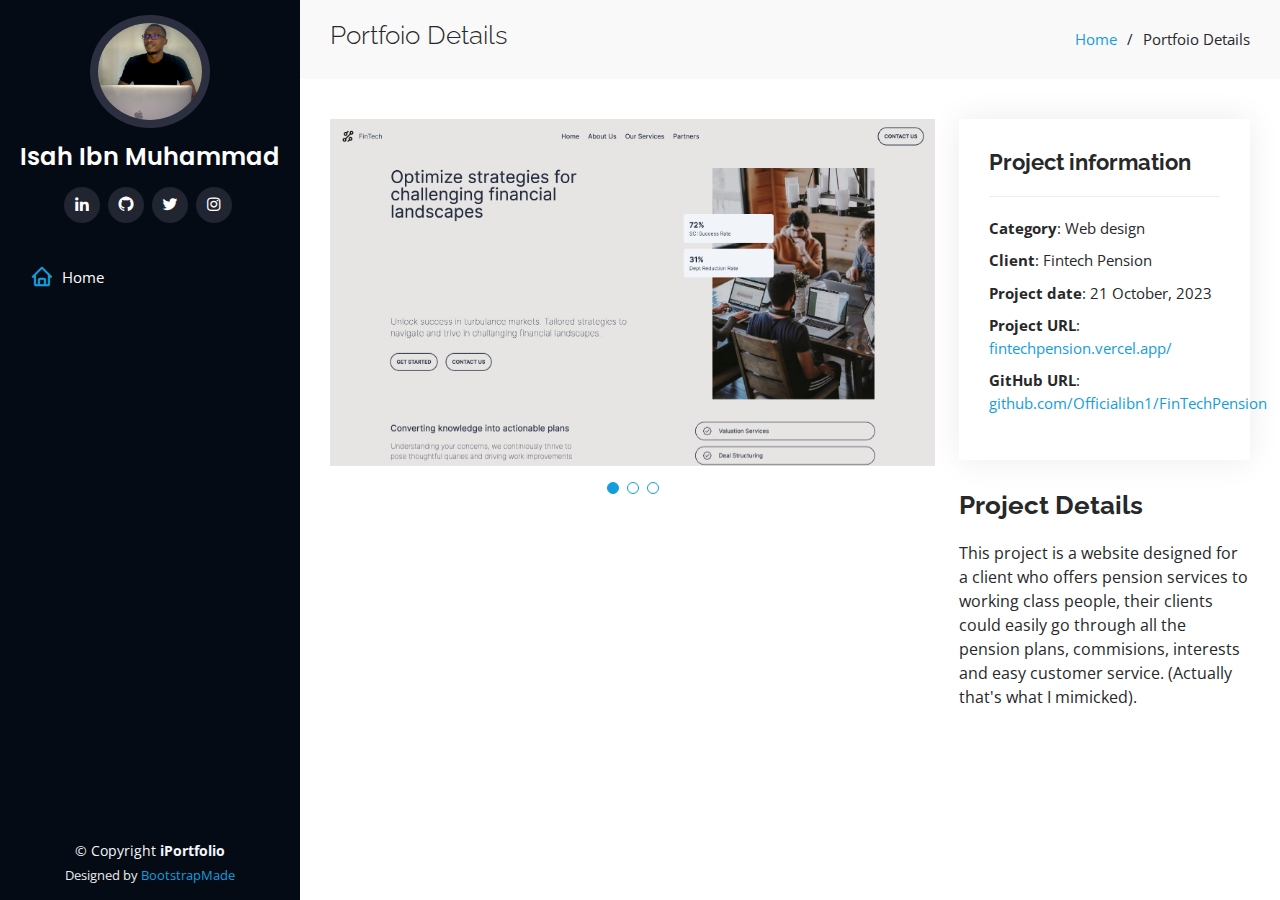
<file: fintech-details.html>
<!DOCTYPE html>
<html lang="en">

<head>
  <meta charset="utf-8">
  <meta content="width=device-width, initial-scale=1.0" name="viewport">

  <title>Portfolio Details - iPortfolio Bootstrap Template</title>
  <meta content="" name="description">
  <meta content="" name="keywords">

  <!-- Favicons -->
  <link href="assets/img/favicon.png" rel="icon">
  <link href="assets/img/apple-touch-icon.png" rel="apple-touch-icon">

  <!-- Google Fonts -->
  <link href="https://fonts.googleapis.com/css?family=Open+Sans:300,300i,400,400i,600,600i,700,700i|Raleway:300,300i,400,400i,500,500i,600,600i,700,700i|Poppins:300,300i,400,400i,500,500i,600,600i,700,700i" rel="stylesheet">

  <!-- Vendor CSS Files -->
  <link href="assets/vendor/aos/aos.css" rel="stylesheet">
  <link href="assets/vendor/bootstrap/css/bootstrap.min.css" rel="stylesheet">
  <link href="assets/vendor/bootstrap-icons/bootstrap-icons.css" rel="stylesheet">
  <link href="assets/vendor/boxicons/css/boxicons.min.css" rel="stylesheet">
  <link href="assets/vendor/glightbox/css/glightbox.min.css" rel="stylesheet">
  <link href="assets/vendor/swiper/swiper-bundle.min.css" rel="stylesheet">

  <!-- Template Main CSS File -->
  <link href="assets/css/style.css" rel="stylesheet">

  <!-- =======================================================
  * Template Name: iPortfolio
  * Updated: Nov 17 2023 with Bootstrap v5.3.2
  * Template URL: https://bootstrapmade.com/iportfolio-bootstrap-portfolio-websites-template/
  * Author: BootstrapMade.com
  * License: https://bootstrapmade.com/license/
  ======================================================== -->
</head>

<body>

  <!-- ======= Mobile nav toggle button ======= -->
  <i class="bi bi-list mobile-nav-toggle d-xl-none"></i>

  <!-- ======= Header ======= -->
  <header id="header">
    <div class="d-flex flex-column">

      <div class="profile">
        <img src="assets/img/IMG_7583.JPEG" alt="" class="img-fluid rounded-circle">
        <h1 class="text-light"><a href="index.html">Isah Ibn Muhammad</a></h1>
        <div class="social-links mt-3 text-center">
          <a target="_blank" href="https://www.linkedin.com/in/isah-muhammad-5046b125a/" class="linkedin"><i class="bx bxl-linkedin"></i></a>
          <a target="_blank" href="https://github.com/Officialibn1" class="google-plus"><i class="bx bxl-github"></i></a>
          <a target="_blank" href="https://twitter.com/__ibn1" class="twitter"><i class="bx bxl-twitter"></i></a>
          <a target="_blank" href="https://instagram.com/__ibn1?igshid=NGVhN2U2NjQ0Yg%3D%3D&utm_source=qr" class="instagram"><i class="bx bxl-instagram"></i></a>
        </div>
      </div>

      
      <nav id="navbar" class="nav-menu navbar">
        <ul>
          <li><a href="index.html#portfolio" class="nav-link scrollto active"><i class="bx bx-home"></i> <span>Home</span></a></li>
          
        </ul>
      </nav><!-- .nav-menu -->



     
    </div>
  </header><!-- End Header -->

  <main id="main">

    <!-- ======= Breadcrumbs ======= -->
    <section id="breadcrumbs" class="breadcrumbs">
      <div class="container">

        <div class="d-flex justify-content-between align-items-center">
          <h2>Portfoio Details</h2>
          <ol>
            <li><a href="index.html#portfolio">Home</a></li>
            <li>Portfoio Details</li>
          </ol>
        </div>

      </div>
    </section><!-- End Breadcrumbs -->

    <!-- ======= Portfolio Details Section ======= -->
    <section id="portfolio-details" class="portfolio-details">
      <div class="container">

        <div class="row gy-4">

          <div class="col-lg-8">
            <div class="portfolio-details-slider swiper">
              <div class="swiper-wrapper align-items-center">

                <div class="swiper-slide">
                  <img src="assets/img/portfolio/FinTech.png" alt="">
                </div>

                <div class="swiper-slide">
                  <img src="assets/img/portfolio/Fintech2.png" alt="">
                </div>

                <div class="swiper-slide">
                  <img src="assets/img/portfolio/Fintech3.png" alt="">
                </div>

              </div>
              <div class="swiper-pagination"></div>
            </div>
          </div>

          <div class="col-lg-4">
            <div class="portfolio-info">
              <h3>Project information</h3>
              <ul>
                <li><strong>Category</strong>: Web design</li>
                <li><strong>Client</strong>: Fintech Pension</li>
                <li><strong>Project date</strong>: 21 October, 2023</li>
                <li><strong>Project URL</strong>: <a href="https://fintechpension.vercel.app/" target="_blank">fintechpension.vercel.app/</a></li>
                <li><strong>GitHub URL</strong>: <a href="https://github.com/Officialibn1/FinTechPension" target="_blank">github.com/Officialibn1/FinTechPension</a></li>
              </ul>
            </div>
            <div class="portfolio-description">
              <h2>Project Details</h2>
              <p>
                This project is a website designed for a client who offers pension services to working class people, their clients could easily go through all the pension plans, commisions, interests and easy customer service. (Actually that's what I mimicked).
              </p>
            </div>
          </div>

        </div>

      </div>
    </section><!-- End Portfolio Details Section -->

  </main><!-- End #main -->

  <!-- ======= Footer ======= -->
  <footer id="footer">
    <div class="container">
      <div class="copyright">
        &copy; Copyright <strong><span>iPortfolio</span></strong>
      </div>
      <div class="credits">
        <!-- All the links in the footer should remain intact. -->
        <!-- You can delete the links only if you purchased the pro version. -->
        <!-- Licensing information: https://bootstrapmade.com/license/ -->
        <!-- Purchase the pro version with working PHP/AJAX contact form: https://bootstrapmade.com/iportfolio-bootstrap-portfolio-websites-template/ -->
        Designed by <a href="https://bootstrapmade.com/">BootstrapMade</a>
      </div>
    </div>
  </footer><!-- End  Footer -->

  <a href="#" class="back-to-top d-flex align-items-center justify-content-center"><i class="bi bi-arrow-up-short"></i></a>

  <!-- Vendor JS Files -->
  <script src="assets/vendor/purecounter/purecounter_vanilla.js"></script>
  <script src="assets/vendor/aos/aos.js"></script>
  <script src="assets/vendor/bootstrap/js/bootstrap.bundle.min.js"></script>
  <script src="assets/vendor/glightbox/js/glightbox.min.js"></script>
  <script src="assets/vendor/isotope-layout/isotope.pkgd.min.js"></script>
  <script src="assets/vendor/swiper/swiper-bundle.min.js"></script>
  <script src="assets/vendor/typed.js/typed.umd.js"></script>
  <script src="assets/vendor/waypoints/noframework.waypoints.js"></script>
  <script src="assets/vendor/php-email-form/validate.js"></script>

  <!-- Template Main JS File -->
  <script src="assets/js/main.js"></script>

</body>

</html>
</file>
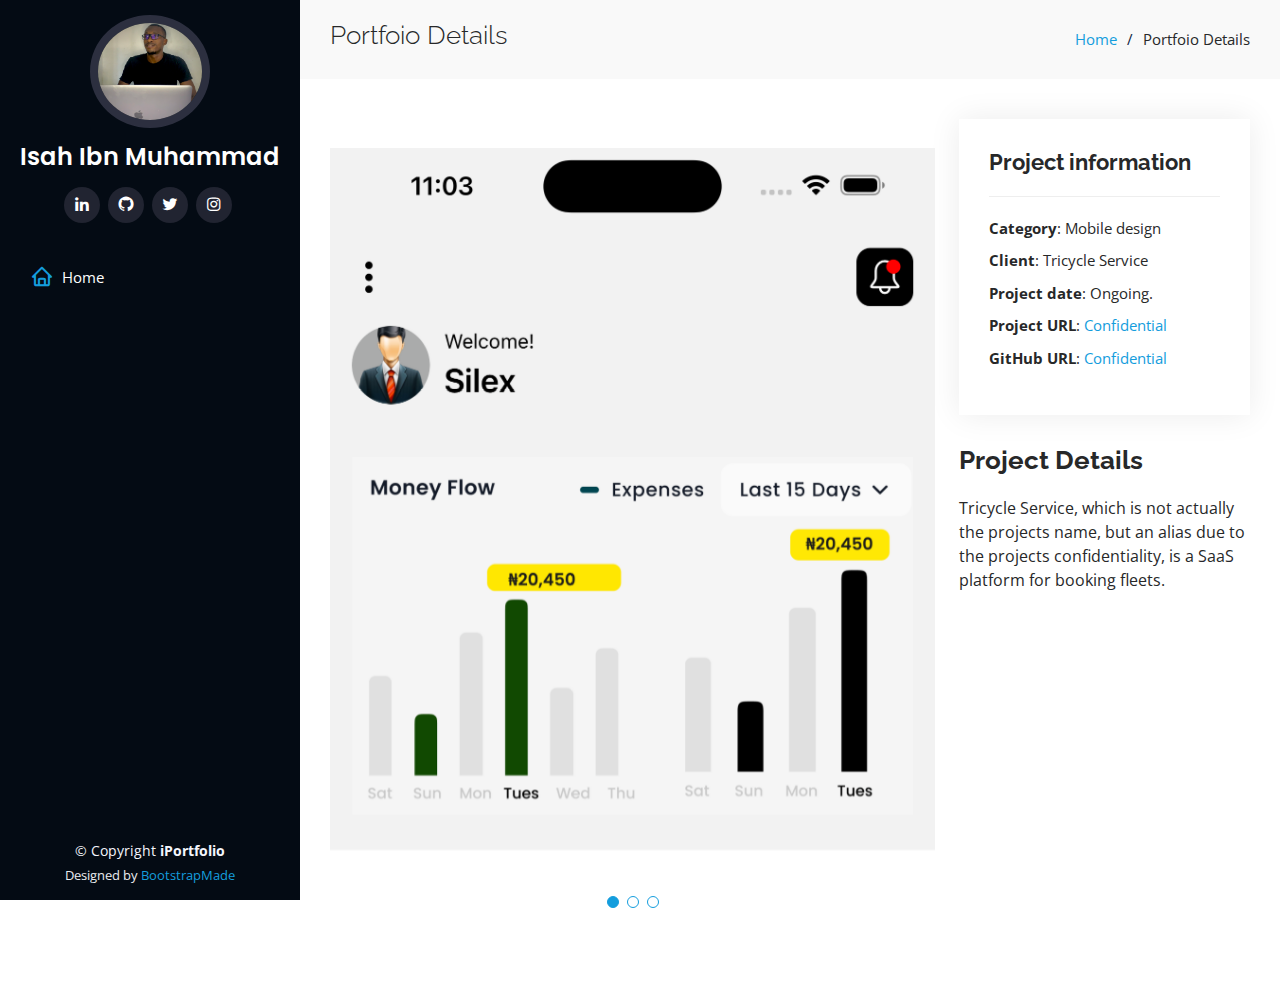
<file: fleet-details.html>
<!DOCTYPE html>
<html lang="en">

<head>
  <meta charset="utf-8">
  <meta content="width=device-width, initial-scale=1.0" name="viewport">

  <title>Portfolio Details - iPortfolio Bootstrap Template</title>
  <meta content="" name="description">
  <meta content="" name="keywords">

  <!-- Favicons -->
  <link href="assets/img/favicon.png" rel="icon">
  <link href="assets/img/apple-touch-icon.png" rel="apple-touch-icon">

  <!-- Google Fonts -->
  <link href="https://fonts.googleapis.com/css?family=Open+Sans:300,300i,400,400i,600,600i,700,700i|Raleway:300,300i,400,400i,500,500i,600,600i,700,700i|Poppins:300,300i,400,400i,500,500i,600,600i,700,700i" rel="stylesheet">

  <!-- Vendor CSS Files -->
  <link href="assets/vendor/aos/aos.css" rel="stylesheet">
  <link href="assets/vendor/bootstrap/css/bootstrap.min.css" rel="stylesheet">
  <link href="assets/vendor/bootstrap-icons/bootstrap-icons.css" rel="stylesheet">
  <link href="assets/vendor/boxicons/css/boxicons.min.css" rel="stylesheet">
  <link href="assets/vendor/glightbox/css/glightbox.min.css" rel="stylesheet">
  <link href="assets/vendor/swiper/swiper-bundle.min.css" rel="stylesheet">

  <!-- Template Main CSS File -->
  <link href="assets/css/style.css" rel="stylesheet">

  <!-- =======================================================
  * Template Name: iPortfolio
  * Updated: Nov 17 2023 with Bootstrap v5.3.2
  * Template URL: https://bootstrapmade.com/iportfolio-bootstrap-portfolio-websites-template/
  * Author: BootstrapMade.com
  * License: https://bootstrapmade.com/license/
  ======================================================== -->
</head>

<body>

  <!-- ======= Mobile nav toggle button ======= -->
  <i class="bi bi-list mobile-nav-toggle d-xl-none"></i>

  <!-- ======= Header ======= -->
  <header id="header">
    <div class="d-flex flex-column">

      <div class="profile">
        <img src="assets/img/IMG_7583.JPEG" alt="" class="img-fluid rounded-circle">
        <h1 class="text-light"><a href="index.html">Isah Ibn Muhammad</a></h1>
        <div class="social-links mt-3 text-center">
          <a target="_blank" href="https://www.linkedin.com/in/isah-muhammad-5046b125a/" class="linkedin"><i class="bx bxl-linkedin"></i></a>
          <a target="_blank" href="https://github.com/Officialibn1" class="google-plus"><i class="bx bxl-github"></i></a>
          <a target="_blank" href="https://twitter.com/__ibn1" class="twitter"><i class="bx bxl-twitter"></i></a>
          <a target="_blank" href="https://instagram.com/__ibn1?igshid=NGVhN2U2NjQ0Yg%3D%3D&utm_source=qr" class="instagram"><i class="bx bxl-instagram"></i></a>
        </div>
      </div>

      
      <nav id="navbar" class="nav-menu navbar">
        <ul>
          <li><a href="index.html#portfolio" class="nav-link scrollto active"><i class="bx bx-home"></i> <span>Home</span></a></li>
          
        </ul>
      </nav><!-- .nav-menu -->



     
    </div>
  </header><!-- End Header -->

  <main id="main">

    <!-- ======= Breadcrumbs ======= -->
    <section id="breadcrumbs" class="breadcrumbs">
      <div class="container">

        <div class="d-flex justify-content-between align-items-center">
          <h2>Portfoio Details</h2>
          <ol>
            <li><a href="index.html#portfolio">Home</a></li>
            <li>Portfoio Details</li>
          </ol>
        </div>

      </div>
    </section><!-- End Breadcrumbs -->

    <!-- ======= Portfolio Details Section ======= -->
    <section id="portfolio-details" class="portfolio-details">
      <div class="container">

        <div class="row gy-4">

          <div class="col-lg-8">
            <div class="portfolio-details-slider swiper">
              <div class="swiper-wrapper align-items-center">

                <div class="swiper-slide">
                  <img src="assets/img/portfolio/fleet.png" alt="">
                </div>

                <div class="swiper-slide">
                  <img src="assets/img/portfolio/fleet2.png" alt="">
                </div>

                <div class="swiper-slide">
                  <img src="assets/img/portfolio/fleet3.png" alt="">
                </div>

              </div>
              <div class="swiper-pagination"></div>
            </div>
          </div>

          <div class="col-lg-4">
            <div class="portfolio-info">
              <h3>Project information</h3>
              <ul>
                <li><strong>Category</strong>: Mobile design</li>
                <li><strong>Client</strong>: Tricycle Service</li>
                <li><strong>Project date</strong>: Ongoing.</li>
                <li><strong>Project URL</strong>: <a href="#" >Confidential</a></li>
                <li><strong>GitHub URL</strong>: <a href="#" >Confidential</a></li>
              </ul>
            </div>
            <div class="portfolio-description">
              <h2>Project Details</h2>
              <p>
                Tricycle Service, which is not actually the projects name, but an alias due to the projects confidentiality, is a SaaS platform for booking fleets.
              </p>
            </div>
          </div>

        </div>

      </div>
    </section><!-- End Portfolio Details Section -->

  </main><!-- End #main -->

  <!-- ======= Footer ======= -->
  <footer id="footer">
    <div class="container">
      <div class="copyright">
        &copy; Copyright <strong><span>iPortfolio</span></strong>
      </div>
      <div class="credits">
        <!-- All the links in the footer should remain intact. -->
        <!-- You can delete the links only if you purchased the pro version. -->
        <!-- Licensing information: https://bootstrapmade.com/license/ -->
        <!-- Purchase the pro version with working PHP/AJAX contact form: https://bootstrapmade.com/iportfolio-bootstrap-portfolio-websites-template/ -->
        Designed by <a href="https://bootstrapmade.com/">BootstrapMade</a>
      </div>
    </div>
  </footer><!-- End  Footer -->

  <a href="#" class="back-to-top d-flex align-items-center justify-content-center"><i class="bi bi-arrow-up-short"></i></a>

  <!-- Vendor JS Files -->
  <script src="assets/vendor/purecounter/purecounter_vanilla.js"></script>
  <script src="assets/vendor/aos/aos.js"></script>
  <script src="assets/vendor/bootstrap/js/bootstrap.bundle.min.js"></script>
  <script src="assets/vendor/glightbox/js/glightbox.min.js"></script>
  <script src="assets/vendor/isotope-layout/isotope.pkgd.min.js"></script>
  <script src="assets/vendor/swiper/swiper-bundle.min.js"></script>
  <script src="assets/vendor/typed.js/typed.umd.js"></script>
  <script src="assets/vendor/waypoints/noframework.waypoints.js"></script>
  <script src="assets/vendor/php-email-form/validate.js"></script>

  <!-- Template Main JS File -->
  <script src="assets/js/main.js"></script>

</body>

</html>
</file>
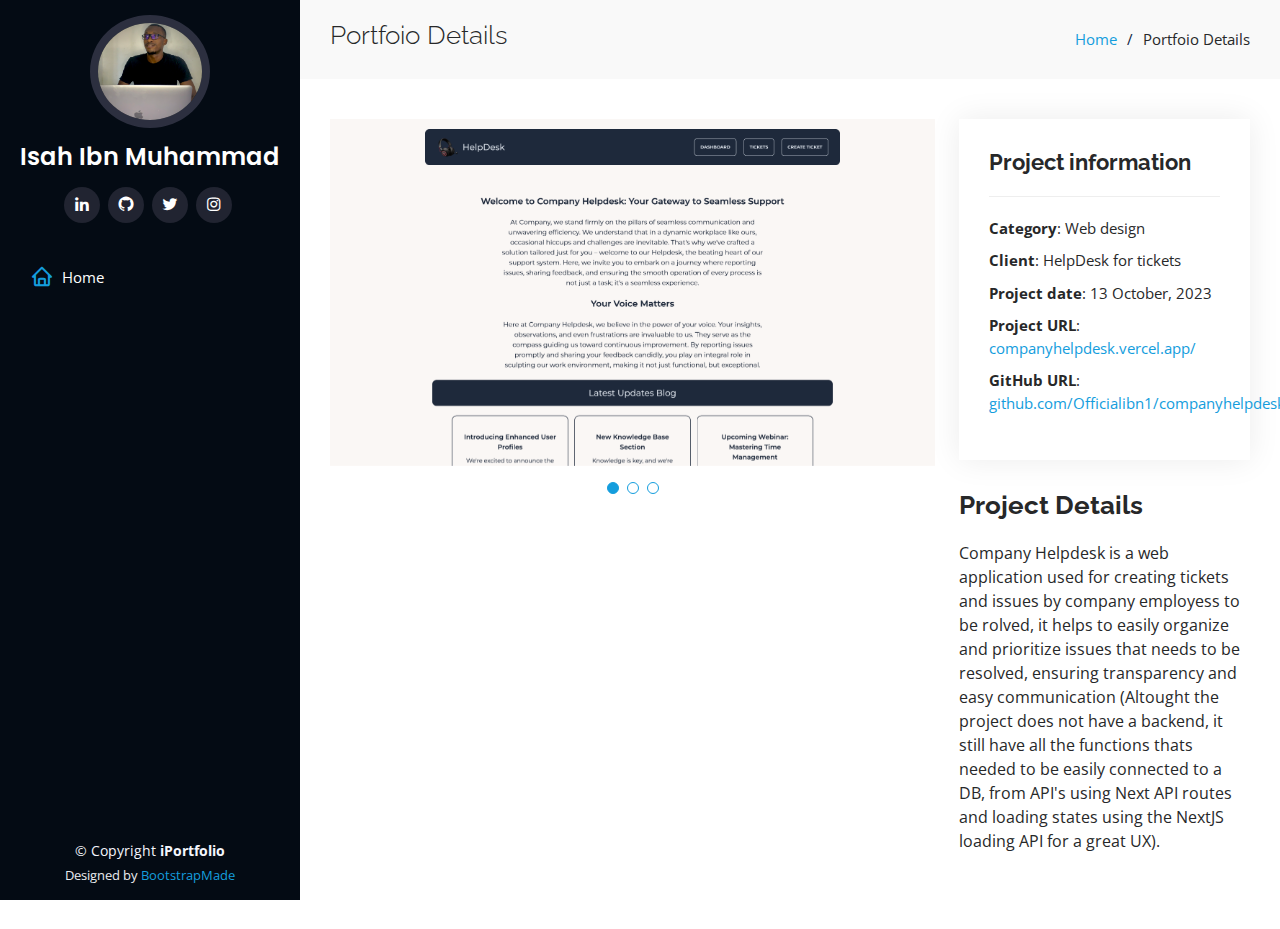
<file: helpdesk-details.html>
<!DOCTYPE html>
<html lang="en">

<head>
  <meta charset="utf-8">
  <meta content="width=device-width, initial-scale=1.0" name="viewport">

  <title>Portfolio Details - iPortfolio Bootstrap Template</title>
  <meta content="" name="description">
  <meta content="" name="keywords">

  <!-- Favicons -->
  <link href="assets/img/favicon.png" rel="icon">
  <link href="assets/img/apple-touch-icon.png" rel="apple-touch-icon">

  <!-- Google Fonts -->
  <link href="https://fonts.googleapis.com/css?family=Open+Sans:300,300i,400,400i,600,600i,700,700i|Raleway:300,300i,400,400i,500,500i,600,600i,700,700i|Poppins:300,300i,400,400i,500,500i,600,600i,700,700i" rel="stylesheet">

  <!-- Vendor CSS Files -->
  <link href="assets/vendor/aos/aos.css" rel="stylesheet">
  <link href="assets/vendor/bootstrap/css/bootstrap.min.css" rel="stylesheet">
  <link href="assets/vendor/bootstrap-icons/bootstrap-icons.css" rel="stylesheet">
  <link href="assets/vendor/boxicons/css/boxicons.min.css" rel="stylesheet">
  <link href="assets/vendor/glightbox/css/glightbox.min.css" rel="stylesheet">
  <link href="assets/vendor/swiper/swiper-bundle.min.css" rel="stylesheet">

  <!-- Template Main CSS File -->
  <link href="assets/css/style.css" rel="stylesheet">

  <!-- =======================================================
  * Template Name: iPortfolio
  * Updated: Nov 17 2023 with Bootstrap v5.3.2
  * Template URL: https://bootstrapmade.com/iportfolio-bootstrap-portfolio-websites-template/
  * Author: BootstrapMade.com
  * License: https://bootstrapmade.com/license/
  ======================================================== -->
</head>

<body>

  <!-- ======= Mobile nav toggle button ======= -->
  <i class="bi bi-list mobile-nav-toggle d-xl-none"></i>

  <!-- ======= Header ======= -->
  <header id="header">
    <div class="d-flex flex-column">

      <div class="profile">
        <img src="assets/img/IMG_7583.JPEG" alt="" class="img-fluid rounded-circle">
        <h1 class="text-light"><a href="index.html">Isah Ibn Muhammad</a></h1>
        <div class="social-links mt-3 text-center">
          <a target="_blank" href="https://www.linkedin.com/in/isah-muhammad-5046b125a/" class="linkedin"><i class="bx bxl-linkedin"></i></a>
          <a target="_blank" href="https://github.com/Officialibn1" class="google-plus"><i class="bx bxl-github"></i></a>
          <a target="_blank" href="https://twitter.com/__ibn1" class="twitter"><i class="bx bxl-twitter"></i></a>
          <a target="_blank" href="https://instagram.com/__ibn1?igshid=NGVhN2U2NjQ0Yg%3D%3D&utm_source=qr" class="instagram"><i class="bx bxl-instagram"></i></a>
        </div>
      </div>

      
      <nav id="navbar" class="nav-menu navbar">
        <ul>
          <li><a href="index.html#portfolio" class="nav-link scrollto active"><i class="bx bx-home"></i> <span>Home</span></a></li>
          
        </ul>
      </nav><!-- .nav-menu -->



     
    </div>
  </header><!-- End Header -->

  <main id="main">

    <!-- ======= Breadcrumbs ======= -->
    <section id="breadcrumbs" class="breadcrumbs">
      <div class="container">

        <div class="d-flex justify-content-between align-items-center">
          <h2>Portfoio Details</h2>
          <ol>
            <li><a href="index.html#portfolio">Home</a></li>
            <li>Portfoio Details</li>
          </ol>
        </div>

      </div>
    </section><!-- End Breadcrumbs -->

    <!-- ======= Portfolio Details Section ======= -->
    <section id="portfolio-details" class="portfolio-details">
      <div class="container">

        <div class="row gy-4">

          <div class="col-lg-8">
            <div class="portfolio-details-slider swiper">
              <div class="swiper-wrapper align-items-center">

                <div class="swiper-slide">
                  <img src="assets/img/portfolio/Helpdesk.png" alt="">
                </div>

                <div class="swiper-slide">
                  <img src="assets/img/portfolio/HelpdeskTicket.png" alt="">
                </div>

                <div class="swiper-slide">
                  <img src="assets/img/portfolio/HelpdeskCreate.png" alt="">
                </div>

              </div>
              <div class="swiper-pagination"></div>
            </div>
          </div>

          <div class="col-lg-4">
            <div class="portfolio-info">
              <h3>Project information</h3>
              <ul>
                <li><strong>Category</strong>: Web design</li>
                <li><strong>Client</strong>: HelpDesk for tickets</li>
                <li><strong>Project date</strong>: 13 October, 2023</li>
                <li><strong>Project URL</strong>: <a href="https://companyhelpdesk.vercel.app/" target="_blank">companyhelpdesk.vercel.app/</a></li>
                <li><strong>GitHub URL</strong>: <a href="https://github.com/Officialibn1/companyhelpdesk" target="_blank">github.com/Officialibn1/companyhelpdesk</a></li>
              </ul>
            </div>
            <div class="portfolio-description">
              <h2>Project Details</h2>
              <p>
                Company Helpdesk is a web application used for creating tickets and issues by company employess to be rolved, it helps to easily organize and prioritize issues that needs to be resolved, ensuring transparency and easy communication (Altought the project does not have a backend, it still have all the functions thats needed to be easily connected to a DB, from API's using Next API routes and loading states using the NextJS loading API for a great UX).
              </p>
            </div>
          </div>

        </div>

      </div>
    </section><!-- End Portfolio Details Section -->

  </main><!-- End #main -->

  <!-- ======= Footer ======= -->
  <footer id="footer">
    <div class="container">
      <div class="copyright">
        &copy; Copyright <strong><span>iPortfolio</span></strong>
      </div>
      <div class="credits">
        <!-- All the links in the footer should remain intact. -->
        <!-- You can delete the links only if you purchased the pro version. -->
        <!-- Licensing information: https://bootstrapmade.com/license/ -->
        <!-- Purchase the pro version with working PHP/AJAX contact form: https://bootstrapmade.com/iportfolio-bootstrap-portfolio-websites-template/ -->
        Designed by <a href="https://bootstrapmade.com/">BootstrapMade</a>
      </div>
    </div>
  </footer><!-- End  Footer -->

  <a href="#" class="back-to-top d-flex align-items-center justify-content-center"><i class="bi bi-arrow-up-short"></i></a>

  <!-- Vendor JS Files -->
  <script src="assets/vendor/purecounter/purecounter_vanilla.js"></script>
  <script src="assets/vendor/aos/aos.js"></script>
  <script src="assets/vendor/bootstrap/js/bootstrap.bundle.min.js"></script>
  <script src="assets/vendor/glightbox/js/glightbox.min.js"></script>
  <script src="assets/vendor/isotope-layout/isotope.pkgd.min.js"></script>
  <script src="assets/vendor/swiper/swiper-bundle.min.js"></script>
  <script src="assets/vendor/typed.js/typed.umd.js"></script>
  <script src="assets/vendor/waypoints/noframework.waypoints.js"></script>
  <script src="assets/vendor/php-email-form/validate.js"></script>

  <!-- Template Main JS File -->
  <script src="assets/js/main.js"></script>

</body>

</html>
</file>
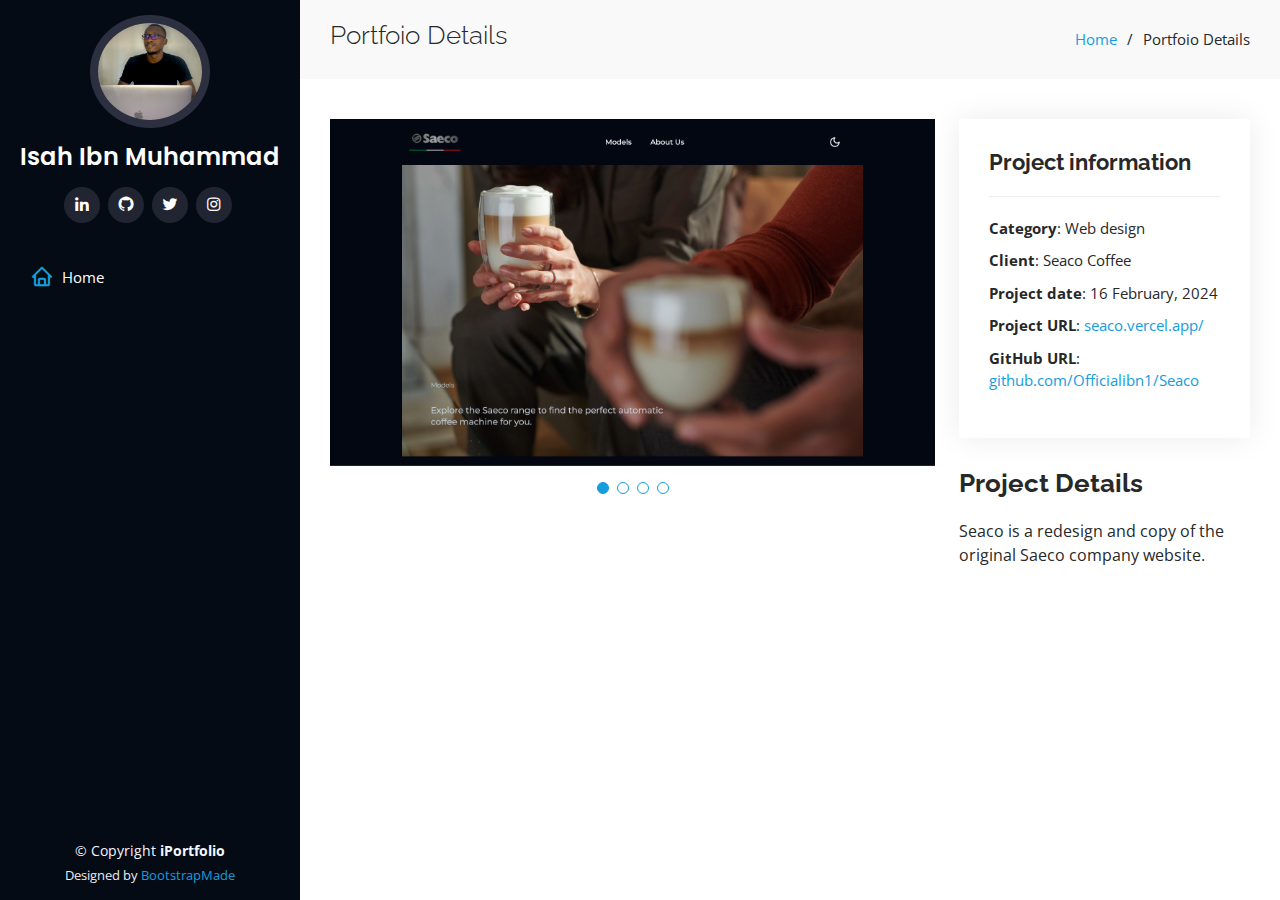
<file: saeco-details.html>
<!DOCTYPE html>
<html lang="en">

<head>
  <meta charset="utf-8">
  <meta content="width=device-width, initial-scale=1.0" name="viewport">

  <title>Portfolio Details - iPortfolio Bootstrap Template</title>
  <meta content="" name="description">
  <meta content="" name="keywords">

  <!-- Favicons -->
  <link href="assets/img/favicon.png" rel="icon">
  <link href="assets/img/apple-touch-icon.png" rel="apple-touch-icon">

  <!-- Google Fonts -->
  <link href="https://fonts.googleapis.com/css?family=Open+Sans:300,300i,400,400i,600,600i,700,700i|Raleway:300,300i,400,400i,500,500i,600,600i,700,700i|Poppins:300,300i,400,400i,500,500i,600,600i,700,700i" rel="stylesheet">

  <!-- Vendor CSS Files -->
  <link href="assets/vendor/aos/aos.css" rel="stylesheet">
  <link href="assets/vendor/bootstrap/css/bootstrap.min.css" rel="stylesheet">
  <link href="assets/vendor/bootstrap-icons/bootstrap-icons.css" rel="stylesheet">
  <link href="assets/vendor/boxicons/css/boxicons.min.css" rel="stylesheet">
  <link href="assets/vendor/glightbox/css/glightbox.min.css" rel="stylesheet">
  <link href="assets/vendor/swiper/swiper-bundle.min.css" rel="stylesheet">

  <!-- Template Main CSS File -->
  <link href="assets/css/style.css" rel="stylesheet">

  <!-- =======================================================
  * Template Name: iPortfolio
  * Updated: Nov 17 2023 with Bootstrap v5.3.2
  * Template URL: https://bootstrapmade.com/iportfolio-bootstrap-portfolio-websites-template/
  * Author: BootstrapMade.com
  * License: https://bootstrapmade.com/license/
  ======================================================== -->
</head>

<body>

  <!-- ======= Mobile nav toggle button ======= -->
  <i class="bi bi-list mobile-nav-toggle d-xl-none"></i>

  <!-- ======= Header ======= -->
  <header id="header">
    <div class="d-flex flex-column">

      <div class="profile">
        <img src="assets/img/IMG_7583.JPEG" alt="" class="img-fluid rounded-circle">
        <h1 class="text-light"><a href="index.html">Isah Ibn Muhammad</a></h1>
        <div class="social-links mt-3 text-center">
          <a target="_blank" href="https://www.linkedin.com/in/isah-muhammad-5046b125a/" class="linkedin"><i class="bx bxl-linkedin"></i></a>
          <a target="_blank" href="https://github.com/Officialibn1" class="google-plus"><i class="bx bxl-github"></i></a>
          <a target="_blank" href="https://twitter.com/__ibn1" class="twitter"><i class="bx bxl-twitter"></i></a>
          <a target="_blank" href="https://instagram.com/__ibn1?igshid=NGVhN2U2NjQ0Yg%3D%3D&utm_source=qr" class="instagram"><i class="bx bxl-instagram"></i></a>
        </div>
      </div>

      
      <nav id="navbar" class="nav-menu navbar">
        <ul>
          <li><a href="index.html#portfolio" class="nav-link scrollto active"><i class="bx bx-home"></i> <span>Home</span></a></li>
          
        </ul>
      </nav><!-- .nav-menu -->



     
    </div>
  </header><!-- End Header -->

  <main id="main">

    <!-- ======= Breadcrumbs ======= -->
    <section id="breadcrumbs" class="breadcrumbs">
      <div class="container">

        <div class="d-flex justify-content-between align-items-center">
          <h2>Portfoio Details</h2>
          <ol>
            <li><a href="index.html#portfolio">Home</a></li>
            <li>Portfoio Details</li>
          </ol>
        </div>

      </div>
    </section><!-- End Breadcrumbs -->

    <!-- ======= Portfolio Details Section ======= -->
    <section id="portfolio-details" class="portfolio-details">
      <div class="container">

        <div class="row gy-4">

          <div class="col-lg-8">
            <div class="portfolio-details-slider swiper">
              <div class="swiper-wrapper align-items-center">

                <div class="swiper-slide">
                  <img src="assets/img/portfolio/Seaco.png" alt="">
                </div>

                <div class="swiper-slide">
                  <img src="assets/img/portfolio/Saeco2.png" alt="">
                </div>

                <div class="swiper-slide">
                  <img src="assets/img/portfolio/SaecoLight.png" alt="">
                </div>

                <div class="swiper-slide">
                  <img src="assets/img/portfolio/SaecoFoot.png" alt="">
                </div>

              </div>
              <div class="swiper-pagination"></div>
            </div>
          </div>

          <div class="col-lg-4">
            <div class="portfolio-info">
              <h3>Project information</h3>
              <ul>
                <li><strong>Category</strong>: Web design</li>
                <li><strong>Client</strong>: Seaco Coffee</li>
                <li><strong>Project date</strong>: 16 February, 2024</li>
                <li><strong>Project URL</strong>: <a href="https://seaco.vercel.app/" target="_blank">seaco.vercel.app/</a></li>
                <li><strong>GitHub URL</strong>: <a href="https://github.com/Officialibn1/Seaco" target="_blank">github.com/Officialibn1/Seaco</a></li>
              </ul>
            </div>
            <div class="portfolio-description">
              <h2>Project Details</h2>
              <p>
                Seaco is a redesign and copy of the original Saeco company website.
              </p>
            </div>
          </div>

        </div>

      </div>
    </section><!-- End Portfolio Details Section -->

  </main><!-- End #main -->

  <!-- ======= Footer ======= -->
  <footer id="footer">
    <div class="container">
      <div class="copyright">
        &copy; Copyright <strong><span>iPortfolio</span></strong>
      </div>
      <div class="credits">
        <!-- All the links in the footer should remain intact. -->
        <!-- You can delete the links only if you purchased the pro version. -->
        <!-- Licensing information: https://bootstrapmade.com/license/ -->
        <!-- Purchase the pro version with working PHP/AJAX contact form: https://bootstrapmade.com/iportfolio-bootstrap-portfolio-websites-template/ -->
        Designed by <a href="https://bootstrapmade.com/">BootstrapMade</a>
      </div>
    </div>
  </footer><!-- End  Footer -->

  <a href="#" class="back-to-top d-flex align-items-center justify-content-center"><i class="bi bi-arrow-up-short"></i></a>

  <!-- Vendor JS Files -->
  <script src="assets/vendor/purecounter/purecounter_vanilla.js"></script>
  <script src="assets/vendor/aos/aos.js"></script>
  <script src="assets/vendor/bootstrap/js/bootstrap.bundle.min.js"></script>
  <script src="assets/vendor/glightbox/js/glightbox.min.js"></script>
  <script src="assets/vendor/isotope-layout/isotope.pkgd.min.js"></script>
  <script src="assets/vendor/swiper/swiper-bundle.min.js"></script>
  <script src="assets/vendor/typed.js/typed.umd.js"></script>
  <script src="assets/vendor/waypoints/noframework.waypoints.js"></script>
  <script src="assets/vendor/php-email-form/validate.js"></script>

  <!-- Template Main JS File -->
  <script src="assets/js/main.js"></script>

</body>

</html>
</file>
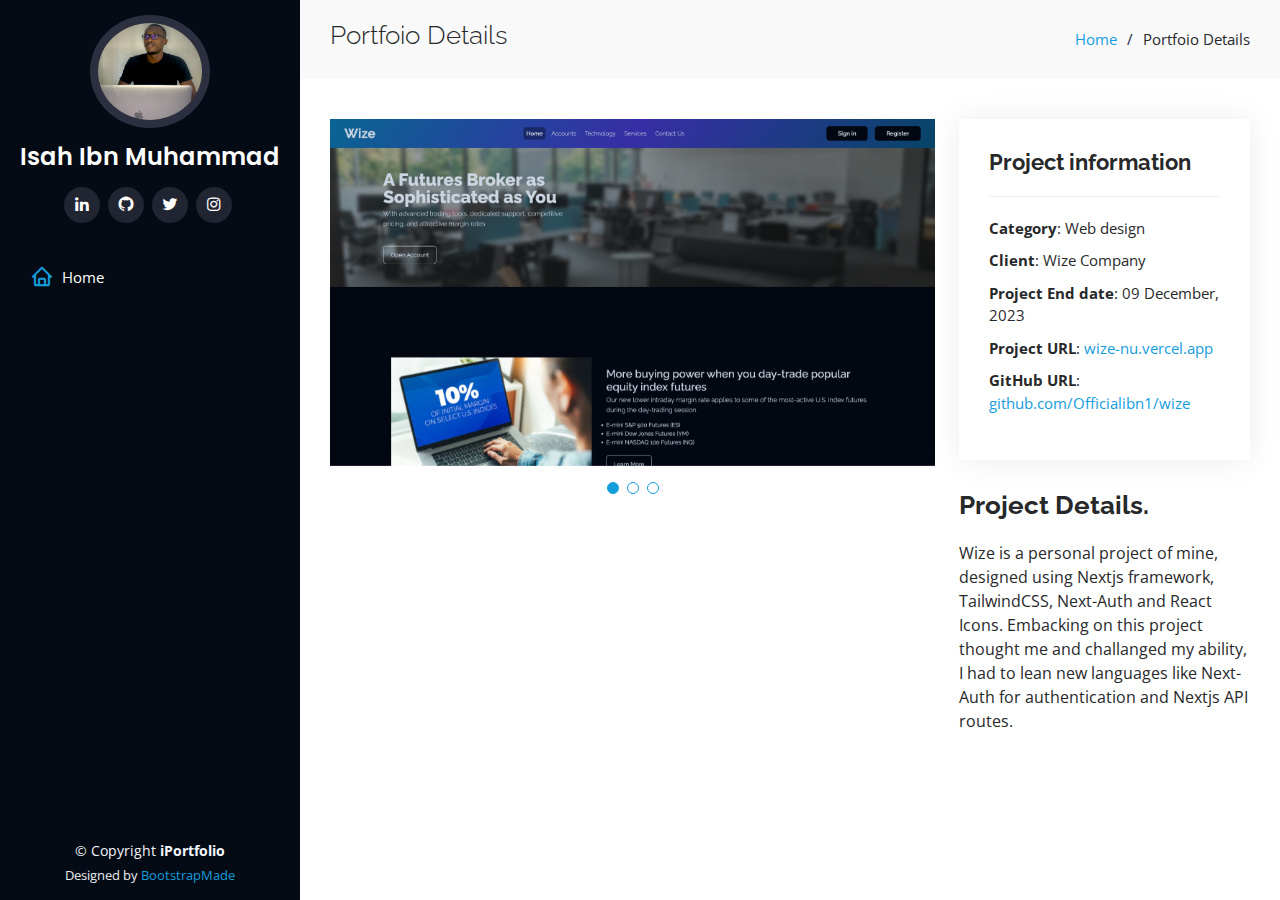
<file: wize-details.html>
<!DOCTYPE html>
<html lang="en">

<head>
  <meta charset="utf-8">
  <meta content="width=device-width, initial-scale=1.0" name="viewport">

  <title>Portfolio Details - iPortfolio Bootstrap Template</title>
  <meta content="" name="description">
  <meta content="" name="keywords">

  <!-- Favicons -->
  <link href="assets/img/favicon.png" rel="icon">
  <link href="assets/img/apple-touch-icon.png" rel="apple-touch-icon">

  <!-- Google Fonts -->
  <link href="https://fonts.googleapis.com/css?family=Open+Sans:300,300i,400,400i,600,600i,700,700i|Raleway:300,300i,400,400i,500,500i,600,600i,700,700i|Poppins:300,300i,400,400i,500,500i,600,600i,700,700i" rel="stylesheet">

  <!-- Vendor CSS Files -->
  <link href="assets/vendor/aos/aos.css" rel="stylesheet">
  <link href="assets/vendor/bootstrap/css/bootstrap.min.css" rel="stylesheet">
  <link href="assets/vendor/bootstrap-icons/bootstrap-icons.css" rel="stylesheet">
  <link href="assets/vendor/boxicons/css/boxicons.min.css" rel="stylesheet">
  <link href="assets/vendor/glightbox/css/glightbox.min.css" rel="stylesheet">
  <link href="assets/vendor/swiper/swiper-bundle.min.css" rel="stylesheet">

  <!-- Template Main CSS File -->
  <link href="assets/css/style.css" rel="stylesheet">

  <!-- =======================================================
  * Template Name: iPortfolio
  * Updated: Nov 17 2023 with Bootstrap v5.3.2
  * Template URL: https://bootstrapmade.com/iportfolio-bootstrap-portfolio-websites-template/
  * Author: BootstrapMade.com
  * License: https://bootstrapmade.com/license/
  ======================================================== -->
</head>

<body>

  <!-- ======= Mobile nav toggle button ======= -->
  <i class="bi bi-list mobile-nav-toggle d-xl-none"></i>

  <!-- ======= Header ======= -->
  <header id="header">
    <div class="d-flex flex-column">

     
      <div class="profile">
        <img src="assets/img/IMG_7583.JPEG" alt="" class="img-fluid rounded-circle">
        <h1 class="text-light"><a href="index.html">Isah Ibn Muhammad</a></h1>
        <div class="social-links mt-3 text-center">
          <a target="_blank" href="https://www.linkedin.com/in/isah-muhammad-5046b125a/" class="linkedin"><i class="bx bxl-linkedin"></i></a>
          <a target="_blank" href="https://github.com/Officialibn1" class="google-plus"><i class="bx bxl-github"></i></a>
          <a target="_blank" href="https://twitter.com/__ibn1" class="twitter"><i class="bx bxl-twitter"></i></a>
          <a target="_blank" href="https://instagram.com/__ibn1?igshid=NGVhN2U2NjQ0Yg%3D%3D&utm_source=qr" class="instagram"><i class="bx bxl-instagram"></i></a>
        </div>
      </div>

      <nav id="navbar" class="nav-menu navbar">
        <ul>
          <li><a href="index.html#portfolio" class="nav-link scrollto active"><i class="bx bx-home"></i> <span>Home</span></a></li>
          
        </ul>
      </nav><!-- .nav-menu -->


    </div>
  </header><!-- End Header -->

  <main id="main">

    <!-- ======= Breadcrumbs ======= -->
    <section id="breadcrumbs" class="breadcrumbs">
      <div class="container">

        <div class="d-flex justify-content-between align-items-center">
          <h2>Portfoio Details</h2>
          <ol>
            <li><a href="index.html#portfolio">Home</a></li>
            <li>Portfoio Details</li>
          </ol>
        </div>

      </div>
    </section><!-- End Breadcrumbs -->

    <!-- ======= Portfolio Details Section ======= -->
    <section id="portfolio-details" class="portfolio-details">
      <div class="container">

        <div class="row gy-4">

          <div class="col-lg-8">
            <div class="portfolio-details-slider swiper">
              <div class="swiper-wrapper align-items-center">

                <div class="swiper-slide">
                  <img src="assets/img/portfolio/Wize.png" alt="">
                </div>

                <div class="swiper-slide">
                  <img src="assets/img/portfolio/WizeTech.png" alt="">
                </div>

                <div class="swiper-slide">
                  <img src="assets/img/portfolio/WizeAccount.png" alt="">
                </div>

              </div>
              <div class="swiper-pagination"></div>
            </div>
          </div>

          <div class="col-lg-4">
            <div class="portfolio-info">
              <h3>Project information</h3>
              <ul>
                <li><strong>Category</strong>: Web design</li>
                <li><strong>Client</strong>: Wize Company</li>
                <li><strong>Project End date</strong>: 09 December, 2023</li>
                <li><strong>Project URL</strong>: <a href="https://wize-nu.vercel.app/" target="_blank">wize-nu.vercel.app</a></li>              
                <li><strong>GitHub URL</strong>: <a href="https://github.com/Officialibn1/wize" target="_blank">github.com/Officialibn1/wize</a></li>              
              </ul>
            </div>
            <div class="portfolio-description">
              <h2>Project Details.</h2>
              <p>
               Wize is a personal project of mine, designed using Nextjs framework, TailwindCSS, Next-Auth and React Icons. Embacking on this project thought me and challanged my ability, I had to lean new languages like Next-Auth for authentication and Nextjs API routes.
              </p>
            </div>
          </div>

        </div>

      </div>
    </section><!-- End Portfolio Details Section -->

  </main><!-- End #main -->

  <!-- ======= Footer ======= -->
  <footer id="footer">
    <div class="container">
      <div class="copyright">
        &copy; Copyright <strong><span>iPortfolio</span></strong>
      </div>
      <div class="credits">
        <!-- All the links in the footer should remain intact. -->
        <!-- You can delete the links only if you purchased the pro version. -->
        <!-- Licensing information: https://bootstrapmade.com/license/ -->
        <!-- Purchase the pro version with working PHP/AJAX contact form: https://bootstrapmade.com/iportfolio-bootstrap-portfolio-websites-template/ -->
        Designed by <a href="https://bootstrapmade.com/">BootstrapMade</a>
      </div>
    </div>
  </footer><!-- End  Footer -->

  <a href="#" class="back-to-top d-flex align-items-center justify-content-center"><i class="bi bi-arrow-up-short"></i></a>

  <!-- Vendor JS Files -->
  <script src="assets/vendor/purecounter/purecounter_vanilla.js"></script>
  <script src="assets/vendor/aos/aos.js"></script>
  <script src="assets/vendor/bootstrap/js/bootstrap.bundle.min.js"></script>
  <script src="assets/vendor/glightbox/js/glightbox.min.js"></script>
  <script src="assets/vendor/isotope-layout/isotope.pkgd.min.js"></script>
  <script src="assets/vendor/swiper/swiper-bundle.min.js"></script>
  <script src="assets/vendor/typed.js/typed.umd.js"></script>
  <script src="assets/vendor/waypoints/noframework.waypoints.js"></script>
  <script src="assets/vendor/php-email-form/validate.js"></script>

  <!-- Template Main JS File -->
  <script src="assets/js/main.js"></script>

</body>

</html>
</file>
<file: assets/css/style.css>
/**
* Template Name: iPortfolio
* Updated: Nov 17 2023 with Bootstrap v5.3.2
* Template URL: https://bootstrapmade.com/iportfolio-bootstrap-portfolio-websites-template/
* Author: BootstrapMade.com
* License: https://bootstrapmade.com/license/
*/

/*--------------------------------------------------------------
# General
--------------------------------------------------------------*/
body {
	font-family: "Open Sans", sans-serif;
	color: #272829;
}

a {
	color: #149ddd;
	text-decoration: none;
}

a:hover {
	color: #37b3ed;
	text-decoration: none;
}

h1,
h2,
h3,
h4,
h5,
h6 {
	font-family: "Raleway", sans-serif;
}

/*--------------------------------------------------------------
# Back to top button
--------------------------------------------------------------*/
.back-to-top {
	position: fixed;
	visibility: hidden;
	opacity: 0;
	right: 15px;
	bottom: 15px;
	z-index: 996;
	background: #149ddd;
	width: 40px;
	height: 40px;
	border-radius: 50px;
	transition: all 0.4s;
}

.back-to-top i {
	font-size: 28px;
	color: #fff;
	line-height: 0;
}

.back-to-top:hover {
	background: #2eafec;
	color: #fff;
}

.back-to-top.active {
	visibility: visible;
	opacity: 1;
}

/*--------------------------------------------------------------
# Header
--------------------------------------------------------------*/
#header {
	position: fixed;
	top: 0;
	left: 0;
	bottom: 0;
	width: 300px;
	transition: all ease-in-out 0.5s;
	z-index: 9997;
	transition: all 0.5s;
	padding: 0 15px;
	background: #040b14;
	overflow-y: auto;
}

#header .profile img {
	margin: 15px auto;
	display: block;
	width: 120px;
	border: 8px solid #2c2f3f;
}

#header .profile h1 {
	font-size: 24px;
	margin: 0;
	padding: 0;
	font-weight: 600;
	-moz-text-align-last: center;
	text-align-last: center;
	font-family: "Poppins", sans-serif;
}

#header .profile h1 a,
#header .profile h1 a:hover {
	color: #fff;
	text-decoration: none;
}

#header .profile .social-links a {
	font-size: 18px;
	display: inline-block;
	background: #212431;
	color: #fff;
	line-height: 1;
	padding: 8px 0;
	margin-right: 4px;
	border-radius: 50%;
	text-align: center;
	width: 36px;
	height: 36px;
	transition: 0.3s;
}

#header .profile .social-links a:hover {
	background: #149ddd;
	color: #fff;
	text-decoration: none;
}

#main {
	margin-left: 300px;
}

.container,
.container-fluid {
	padding-left: 30px;
	padding-right: 30px;
}

@media (max-width: 1199px) {
	#header {
		left: -300px;
	}

	#main {
		margin-left: 0;
	}

	.container,
	.container-fluid {
		padding-left: 12px;
		padding-right: 12px;
	}
}

/*--------------------------------------------------------------
# Navigation Menu
--------------------------------------------------------------*/
/* Desktop Navigation */
.nav-menu {
	padding: 30px 0 0 0;
}

.nav-menu * {
	margin: 0;
	padding: 0;
	list-style: none;
}

.nav-menu > ul > li {
	position: relative;
	white-space: nowrap;
}

.nav-menu a,
.nav-menu a:focus {
	display: flex;
	align-items: center;
	color: #a8a9b4;
	padding: 12px 15px;
	margin-bottom: 8px;
	transition: 0.3s;
	font-size: 15px;
}

.nav-menu a i,
.nav-menu a:focus i {
	font-size: 24px;
	padding-right: 8px;
	color: #6f7180;
}

.nav-menu a:hover,
.nav-menu .active,
.nav-menu .active:focus,
.nav-menu li:hover > a {
	text-decoration: none;
	color: #fff;
}

.nav-menu a:hover i,
.nav-menu .active i,
.nav-menu .active:focus i,
.nav-menu li:hover > a i {
	color: #149ddd;
}

/* Mobile Navigation */
.mobile-nav-toggle {
	position: fixed;
	right: 15px;
	top: 15px;
	z-index: 9998;
	border: 0;
	font-size: 24px;
	transition: all 0.4s;
	outline: none !important;
	background-color: #149ddd;
	color: #fff;
	width: 40px;
	height: 40px;
	display: inline-flex;
	align-items: center;
	justify-content: center;
	line-height: 0;
	border-radius: 50px;
	cursor: pointer;
}

.mobile-nav-active {
	overflow: hidden;
}

.mobile-nav-active #header {
	left: 0;
}

/*--------------------------------------------------------------
# Hero Section
--------------------------------------------------------------*/
#hero {
	width: 100%;
	height: 100vh;
	background: url("../img/peakpx.jpg") top center;
	background-size: cover;
}

#hero:before {
	content: "";
	background: rgba(5, 13, 24, 0.3);
	position: absolute;
	bottom: 0;
	top: 0;
	left: 0;
	right: 0;
	z-index: 1;
}

#hero .hero-container {
	position: relative;
	z-index: 2;
	min-width: 300px;
}

#hero h1 {
	margin: 0 0 10px 0;
	font-size: 64px;
	font-weight: 700;
	line-height: 56px;
	color: #fff;
}

#hero p {
	color: #fff;
	margin-bottom: 50px;
	font-size: 26px;
	font-family: "Poppins", sans-serif;
}

#hero p span {
	color: #fff;
	padding-bottom: 4px;
	letter-spacing: 1px;
	border-bottom: 3px solid #149ddd;
}

@media (min-width: 1024px) {
	#hero {
		background-attachment: fixed;
	}
}

@media (max-width: 768px) {
	#hero h1 {
		font-size: 28px;
		line-height: 36px;
	}

	#hero h2 {
		font-size: 18px;
		line-height: 24px;
		margin-bottom: 30px;
	}
}

/*--------------------------------------------------------------
# Sections General
--------------------------------------------------------------*/
section {
	padding: 60px 0;
	overflow: hidden;
}

.section-bg {
	background: #f5f8fd;
}

.section-title {
	padding-bottom: 30px;
}

.section-title h2 {
	font-size: 32px;
	font-weight: bold;
	margin-bottom: 20px;
	padding-bottom: 20px;
	position: relative;
	color: #173b6c;
}

.section-title h2::after {
	content: "";
	position: absolute;
	display: block;
	width: 50px;
	height: 3px;
	background: #149ddd;
	bottom: 0;
	left: 0;
}

.section-title p {
	margin-bottom: 0;
}

/*--------------------------------------------------------------
# About
--------------------------------------------------------------*/
.about .content h3 {
	font-weight: 700;
	font-size: 26px;
	color: #173b6c;
}

.about .content ul {
	list-style: none;
	padding: 0;
}

.about .content ul li {
	margin-bottom: 20px;
	display: flex;
	align-items: center;
}

.about .content ul strong {
	margin-right: 10px;
}

.about .content ul i {
	font-size: 16px;
	margin-right: 5px;
	color: #149ddd;
	line-height: 0;
}

.about .content p:last-child {
	margin-bottom: 0;
}

/*--------------------------------------------------------------
# Facts
--------------------------------------------------------------*/
.facts {
	padding-bottom: 30px;
}

.facts .count-box {
	padding: 30px;
	width: 100%;
}

.facts .count-box i {
	display: block;
	font-size: 44px;
	color: #149ddd;
	float: left;
	line-height: 0;
}

.facts .count-box span {
	font-size: 48px;
	line-height: 40px;
	display: block;
	font-weight: 700;
	color: #050d18;
	margin-left: 60px;
}

.facts .count-box p {
	padding: 15px 0 0 0;
	margin: 0 0 0 60px;
	font-family: "Raleway", sans-serif;
	font-size: 14px;
	color: #122f57;
}

.facts .count-box a {
	font-weight: 600;
	display: block;
	margin-top: 20px;
	color: #122f57;
	font-size: 15px;
	font-family: "Poppins", sans-serif;
	transition: ease-in-out 0.3s;
}

.facts .count-box a:hover {
	color: #1f5297;
}

/*--------------------------------------------------------------
# Skills
--------------------------------------------------------------*/

.skills-content {
	/* gap: 10px; */
}

.skills .progress {
	/* height: 40px; */
	padding-bottom: 25px;
	display: block;
	background: none;
	border-radius: 0;
	border-bottom: 2px solid #050d18;
	width: 80%;
	margin: 0 auto;
	margin-bottom: 15px;
}

.skills .progress .skill {
	padding: 0;
	/* margin: 0 0 6px 0; */
	text-transform: uppercase;
	display: block;
	font-weight: 400;
	font-size: 1rem;
	font-family: "Poppins", sans-serif;
	color: #050d18;
}

.skills .progress .skill .val {
	float: right;
	font-style: normal;
}

.skills .progress-bar-wrap {
	background: #dce8f8;
	height: 10px;
}

.skills .progress-bar {
	width: 1px;
	height: 10px;
	transition: 0.9s;
	background-color: #149ddd;
}

/*--------------------------------------------------------------
# Resume
--------------------------------------------------------------*/
.resume .resume-title {
	font-size: 26px;
	font-weight: 700;
	margin-top: 20px;
	margin-bottom: 20px;
	color: #050d18;
}

.resume .resume-item {
	padding: 0 0 20px 20px;
	margin-top: -2px;
	border-left: 2px solid #1f5297;
	position: relative;
}

.resume .resume-item h4 {
	line-height: 18px;
	font-size: 18px;
	font-weight: 600;
	text-transform: uppercase;
	font-family: "Poppins", sans-serif;
	color: #050d18;
	margin-bottom: 10px;
}

.resume .resume-item h5 {
	font-size: 16px;
	background: #e4edf9;
	padding: 5px 15px;
	display: inline-block;
	font-weight: 600;
	margin-bottom: 10px;
}

.resume .resume-item ul {
	padding-left: 20px;
}

.resume .resume-item ul li {
	padding-bottom: 10px;
}

.resume .resume-item:last-child {
	padding-bottom: 0;
}

.resume .resume-item::before {
	content: "";
	position: absolute;
	width: 16px;
	height: 16px;
	border-radius: 50px;
	left: -9px;
	top: 0;
	background: #fff;
	border: 2px solid #1f5297;
}

/*--------------------------------------------------------------
# Portfolio
--------------------------------------------------------------*/
.portfolio .portfolio-item {
	margin-bottom: 30px;
}

.portfolio #portfolio-flters {
	padding: 0;
	margin: 0 auto 35px auto;
	list-style: none;
	text-align: center;
	background: #fff;
	border-radius: 50px;
	padding: 2px 15px;
}

.portfolio #portfolio-flters li {
	cursor: pointer;
	display: inline-block;
	padding: 10px 15px 8px 15px;
	font-size: 14px;
	font-weight: 600;
	line-height: 1;
	text-transform: uppercase;
	color: #272829;
	margin-bottom: 5px;
	transition: all 0.3s ease-in-out;
}

.portfolio #portfolio-flters li:hover,
.portfolio #portfolio-flters li.filter-active {
	color: #149ddd;
}

.portfolio #portfolio-flters li:last-child {
	margin-right: 0;
}

.portfolio .portfolio-wrap {
	transition: 0.3s;
	position: relative;
	overflow: hidden;
	z-index: 1;
}

.portfolio .portfolio-wrap::before {
	content: "";
	background: rgba(255, 255, 255, 0.5);
	position: absolute;
	left: 0;
	right: 0;
	top: 0;
	bottom: 0;
	transition: all ease-in-out 0.3s;
	z-index: 2;
	opacity: 0;
}

.portfolio .portfolio-wrap .portfolio-links {
	opacity: 1;
	left: 0;
	right: 0;
	bottom: -60px;
	z-index: 3;
	position: absolute;
	transition: all ease-in-out 0.3s;
	display: flex;
	justify-content: center;
}

.portfolio .portfolio-wrap .portfolio-links a {
	color: #fff;
	font-size: 28px;
	text-align: center;
	background: rgba(20, 157, 221, 0.75);
	transition: 0.3s;
	width: 50%;
}

.portfolio .portfolio-wrap .portfolio-links a:hover {
	background: rgba(20, 157, 221, 0.95);
}

.portfolio .portfolio-wrap .portfolio-links a + a {
	border-left: 1px solid #37b3ed;
}

.portfolio .portfolio-wrap:hover::before {
	top: 0;
	left: 0;
	right: 0;
	bottom: 0;
	opacity: 1;
}

.portfolio .portfolio-wrap:hover .portfolio-links {
	opacity: 1;
	bottom: 0;
}

/*--------------------------------------------------------------
# Portfolio Details
--------------------------------------------------------------*/
.portfolio-details {
	padding-top: 40px;
}

.portfolio-details .portfolio-details-slider img {
	width: 100%;
}

.portfolio-details .portfolio-details-slider .swiper-pagination {
	margin-top: 20px;
	position: relative;
}

.portfolio-details
	.portfolio-details-slider
	.swiper-pagination
	.swiper-pagination-bullet {
	width: 12px;
	height: 12px;
	background-color: #fff;
	opacity: 1;
	border: 1px solid #149ddd;
}

.portfolio-details
	.portfolio-details-slider
	.swiper-pagination
	.swiper-pagination-bullet-active {
	background-color: #149ddd;
}

.portfolio-details .portfolio-info {
	padding: 30px;
	box-shadow: 0px 0 30px rgba(5, 13, 24, 0.08);
}

.portfolio-details .portfolio-info h3 {
	font-size: 22px;
	font-weight: 700;
	margin-bottom: 20px;
	padding-bottom: 20px;
	border-bottom: 1px solid #eee;
}

.portfolio-details .portfolio-info ul {
	list-style: none;
	padding: 0;
	font-size: 15px;
}

.portfolio-details .portfolio-info ul li + li {
	margin-top: 10px;
}

.portfolio-details .portfolio-description {
	padding-top: 30px;
}

.portfolio-details .portfolio-description h2 {
	font-size: 26px;
	font-weight: 700;
	margin-bottom: 20px;
}

.portfolio-details .portfolio-description p {
	padding: 0;
}

/*--------------------------------------------------------------
# Services
--------------------------------------------------------------*/
.services .icon-box {
	margin-bottom: 20px;
}

.services .icon {
	float: left;
	display: flex;
	align-items: center;
	justify-content: center;
	width: 54px;
	height: 54px;
	background: #149ddd;
	border-radius: 50%;
	transition: 0.5s;
	border: 1px solid #149ddd;
}

.services .icon i {
	color: #fff;
	font-size: 24px;
	line-height: 0;
}

.services .icon-box:hover .icon {
	background: #fff;
}

.services .icon-box:hover .icon i {
	color: #149ddd;
}

.services .title {
	margin-left: 80px;
	font-weight: 700;
	margin-bottom: 15px;
	font-size: 18px;
}

.services .title a {
	color: #343a40;
}

.services .title a:hover {
	color: #149ddd;
}

.services .description {
	margin-left: 80px;
	line-height: 24px;
	font-size: 14px;
}

/*--------------------------------------------------------------
# Testimonials
--------------------------------------------------------------*/
.testimonials .testimonials-carousel,
.testimonials .testimonials-slider {
	overflow: hidden;
}

.testimonials .testimonial-item {
	box-sizing: content-box;
	text-align: center;
	min-height: 320px;
}

.testimonials .testimonial-item .testimonial-img {
	width: 90px;
	border-radius: 50%;
	margin: 0 auto;
}

.testimonials .testimonial-item h3 {
	font-size: 18px;
	font-weight: bold;
	margin: 10px 0 5px 0;
	color: #111;
}

.testimonials .testimonial-item h4 {
	font-size: 14px;
	color: #999;
	margin: 0;
}

.testimonials .testimonial-item .quote-icon-left,
.testimonials .testimonial-item .quote-icon-right {
	color: #c3e8fa;
	font-size: 26px;
}

.testimonials .testimonial-item .quote-icon-left {
	display: inline-block;
	left: -5px;
	position: relative;
}

.testimonials .testimonial-item .quote-icon-right {
	display: inline-block;
	right: -5px;
	position: relative;
	top: 10px;
}

.testimonials .testimonial-item p {
	font-style: italic;
	margin: 0 15px 15px 15px;
	padding: 20px;
	background: #fff;
	position: relative;
	margin-bottom: 35px;
	border-radius: 6px;
	box-shadow: 0px 2px 15px rgba(0, 0, 0, 0.1);
}

.testimonials .testimonial-item p::after {
	content: "";
	width: 0;
	height: 0;
	border-top: 20px solid #fff;
	border-right: 20px solid transparent;
	border-left: 20px solid transparent;
	position: absolute;
	bottom: -20px;
	left: calc(50% - 20px);
}

.testimonials .swiper-pagination {
	margin-top: 20px;
	position: relative;
}

.testimonials .swiper-pagination .swiper-pagination-bullet {
	width: 12px;
	height: 12px;
	background-color: #fff;
	opacity: 1;
	border: 1px solid #149ddd;
}

.testimonials .swiper-pagination .swiper-pagination-bullet-active {
	background-color: #149ddd;
}

/*--------------------------------------------------------------
# Contact
--------------------------------------------------------------*/
.contact {
	padding-bottom: 130px;
	width: 100%;
}

.contact .info {
	padding: 30px;
	background: #fff;
	width: 100%;
	box-shadow: 0 0 24px 0 rgba(0, 0, 0, 0.12);
	width: 100%;
}

.contact .info i {
	font-size: 20px;
	color: #149ddd;
	float: left;
	width: 44px;
	height: 44px;
	background: #dff3fc;
	display: flex;
	justify-content: center;
	align-items: center;
	border-radius: 50px;
	transition: all 0.3s ease-in-out;
}

.contact .info h4 {
	padding: 0 0 0 60px;
	font-size: 22px;
	font-weight: 600;
	margin-bottom: 5px;
	color: #050d18;
}

.contact .info p {
	padding: 0 0 10px 60px;
	margin-bottom: 20px;
	font-size: 14px;
	color: #173b6c;
}

.contact .info .email p {
	padding-top: 5px;
}

.contact .info .social-links {
	padding-left: 60px;
}

.contact .info .social-links a {
	font-size: 18px;
	display: inline-block;
	background: #333;
	color: #fff;
	line-height: 1;
	padding: 8px 0;
	border-radius: 50%;
	text-align: center;
	width: 36px;
	height: 36px;
	transition: 0.3s;
	margin-right: 10px;
}

.contact .info .social-links a:hover {
	background: #149ddd;
	color: #fff;
}

.contact .info .email:hover i,
.contact .info .address:hover i,
.contact .info .phone:hover i {
	background: #149ddd;
	color: #fff;
}

.contact .php-email-form {
	width: 100%;
	padding: 30px;
	background: #fff;
	box-shadow: 0 0 24px 0 rgba(0, 0, 0, 0.12);
}

.contact .php-email-form .form-group {
	padding-bottom: 8px;
}

.contact .php-email-form .validate {
	display: none;
	color: red;
	margin: 0 0 15px 0;
	font-weight: 400;
	font-size: 13px;
}

.contact .php-email-form .error-message {
	display: none;
	color: #fff;
	background: #ed3c0d;
	text-align: left;
	padding: 15px;
	font-weight: 600;
}

.contact .php-email-form .error-message br + br {
	margin-top: 25px;
}

.contact .php-email-form .sent-message {
	display: none;
	color: #fff;
	background: #18d26e;
	text-align: center;
	padding: 15px;
	font-weight: 600;
}

.contact .php-email-form .loading {
	display: none;
	background: #fff;
	text-align: center;
	padding: 15px;
}

.contact .php-email-form .loading:before {
	content: "";
	display: inline-block;
	border-radius: 50%;
	width: 24px;
	height: 24px;
	margin: 0 10px -6px 0;
	border: 3px solid #18d26e;
	border-top-color: #eee;
	animation: animate-loading 1s linear infinite;
}

.contact .php-email-form .form-group {
	margin-bottom: 15px;
}

.contact .php-email-form label {
	padding-bottom: 8px;
}

.contact .php-email-form input,
.contact .php-email-form textarea {
	border-radius: 0;
	box-shadow: none;
	font-size: 14px;
}

.contact .php-email-form input {
	height: 44px;
}

.contact .php-email-form textarea {
	padding: 10px 15px;
}

.contact .php-email-form button[type="submit"] {
	background: #149ddd;
	border: 0;
	padding: 10px 24px;
	color: #fff;
	transition: 0.4s;
	border-radius: 4px;
}

.contact .php-email-form button[type="submit"]:hover {
	background: #37b3ed;
}

@keyframes animate-loading {
	0% {
		transform: rotate(0deg);
	}

	100% {
		transform: rotate(360deg);
	}
}

/*--------------------------------------------------------------
# Breadcrumbs
--------------------------------------------------------------*/
.breadcrumbs {
	padding: 20px 0;
	background: #f9f9f9;
}

.breadcrumbs h2 {
	font-size: 26px;
	font-weight: 300;
}

.breadcrumbs ol {
	display: flex;
	flex-wrap: wrap;
	list-style: none;
	padding: 0;
	margin: 0;
	font-size: 15px;
}

.breadcrumbs ol li + li {
	padding-left: 10px;
}

.breadcrumbs ol li + li::before {
	display: inline-block;
	padding-right: 10px;
	color: #0e2442;
	content: "/";
}

@media (max-width: 768px) {
	.breadcrumbs .d-flex {
		display: block !important;
	}

	.breadcrumbs ol {
		display: block;
	}

	.breadcrumbs ol li {
		display: inline-block;
	}
}

/*--------------------------------------------------------------
# Footer
--------------------------------------------------------------*/
#footer {
	padding: 15px;
	color: #f4f6fd;
	font-size: 14px;
	position: fixed;
	left: 0;
	bottom: 0;
	width: 300px;
	z-index: 9999;
	background: #040b14;
}

#footer .copyright {
	text-align: center;
}

#footer .credits {
	padding-top: 5px;
	text-align: center;
	font-size: 13px;
	color: #eaebf0;
}

@media (max-width: 1199px) {
	#footer {
		position: static;
		width: auto;
		padding-right: 20px 15px;
	}
}
</file>
